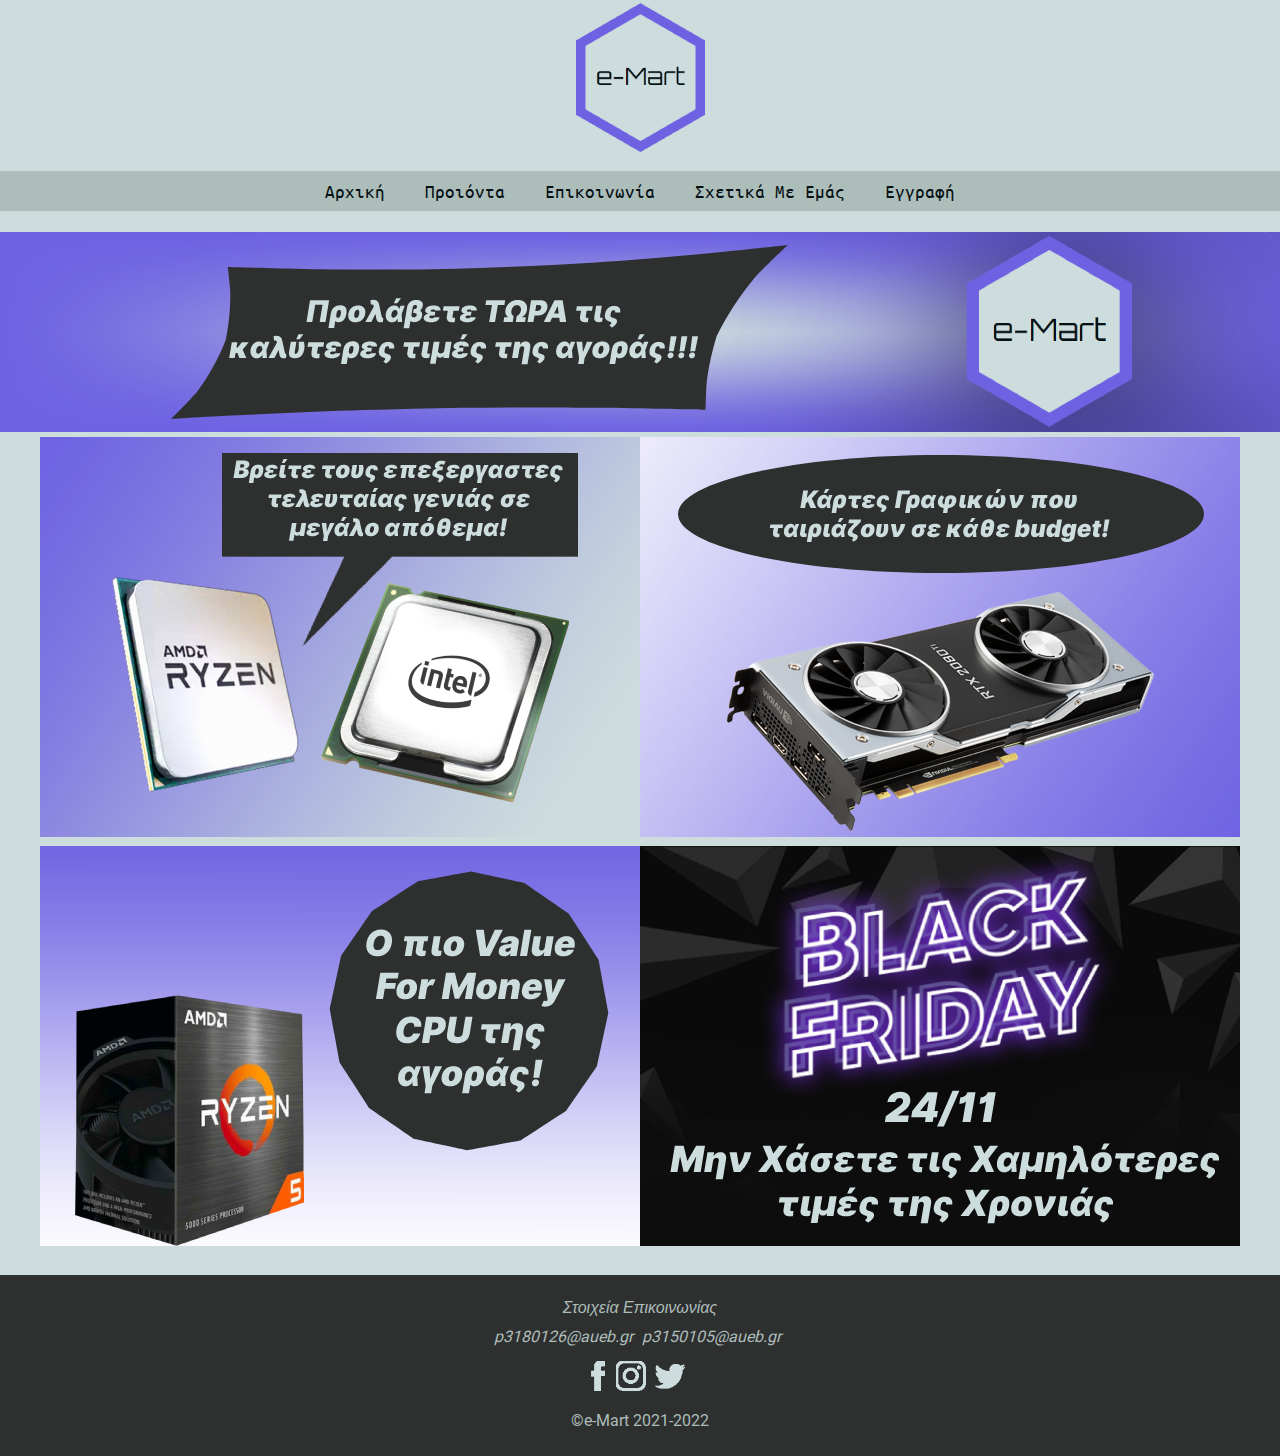
<file: pages/index.html>
<!DOCTYPE html>
<html lang="el">
	<head>
		<title> e-Mart </title>
		<meta charset = UTF-8>
		<meta name="viewport" content="width=device-width, initial-scale=1.0">
		<meta name="keywords" content="Computers, Laptops,Peripherals, Technology">			
		<meta name="description" content="Οι καλύτερες τιμές σε υπολογιστές, hardware, λάπτοπ, αναλώσιμα, περιφερειακά 
		και αλλα.Άμεση αποστολή σε όλη τη Ελλάδα.">		
		<link rel="icon" type="image/x-icon" href="../images/favicon.ico">
		<link rel="stylesheet" href="../css/style.css">
	</head>
	<body>
		<div class="grid">
			<header>
				<picture>
					<source media="(max-width: 600px)" srcset="../images/header_small.png">
					<source media="(min-width: 2200px)" srcset="../images/header_mid.png">
					<img src="../images/header.png" alt = "Header"> 
				</picture>
				<nav>
					<ul>
						<li><a href="index.html">Αρχική</a></li>
						<li><a href="product-categories.html">Προιόντα</a></li>
						<li><a href="contact-us.html">Επικοινωνία</a></li>
						<li><a href="about-us.html">Σχετικά Με Εμάς</a></li>
						<li><a href="signup.html">Εγγραφή</a></li>
					</ul>
				</nav>
			</header>
			<main>
				<div class="index-grid">
					<div class="center">
						<img src="../images/price_head.png" alt="Price Banner">
					</div>
					<div class="center">
						<a href="product-cpu.html"><img src="../images/cpus.png" alt="CPUs"></a>
						<a href="product-gpu.html"><img src="../images/gpus.png" alt="GPUs"></a>
					</div>
					<div class="center">
						<a href="prod-ryzen5600.html"><img src="../images/ad5600.jpg" alt="Ryzen 5600"></a>
						<a href="product-categories.html"><img src="../images/black.jpg" alt="Black Friday"></a>
					</div>
				</div>
			</main>
			<footer>
				<h4>Στοιχεία Επικοινωνίας</h4>
				<address>
					<ul>
						<li>p3180126@aueb.gr</li>
						<li>p3150105@aueb.gr</li>
					</ul>
				</address>
				<ul>
					<li id="fb"><a href="https://www.facebook.com/" target="_blank"></a></li>
					<li id="insta"><a href="https://www.instagram.com/?hl=en" target="_blank"></a></li>
					<li id="twit"><a href="https://twitter.com/?lang=en" target="_blank"></a></li>
				</ul>
				<p>©e-Mart 2021-2022</p>
			</footer>
		</div>
	</body>
</html>
</file>
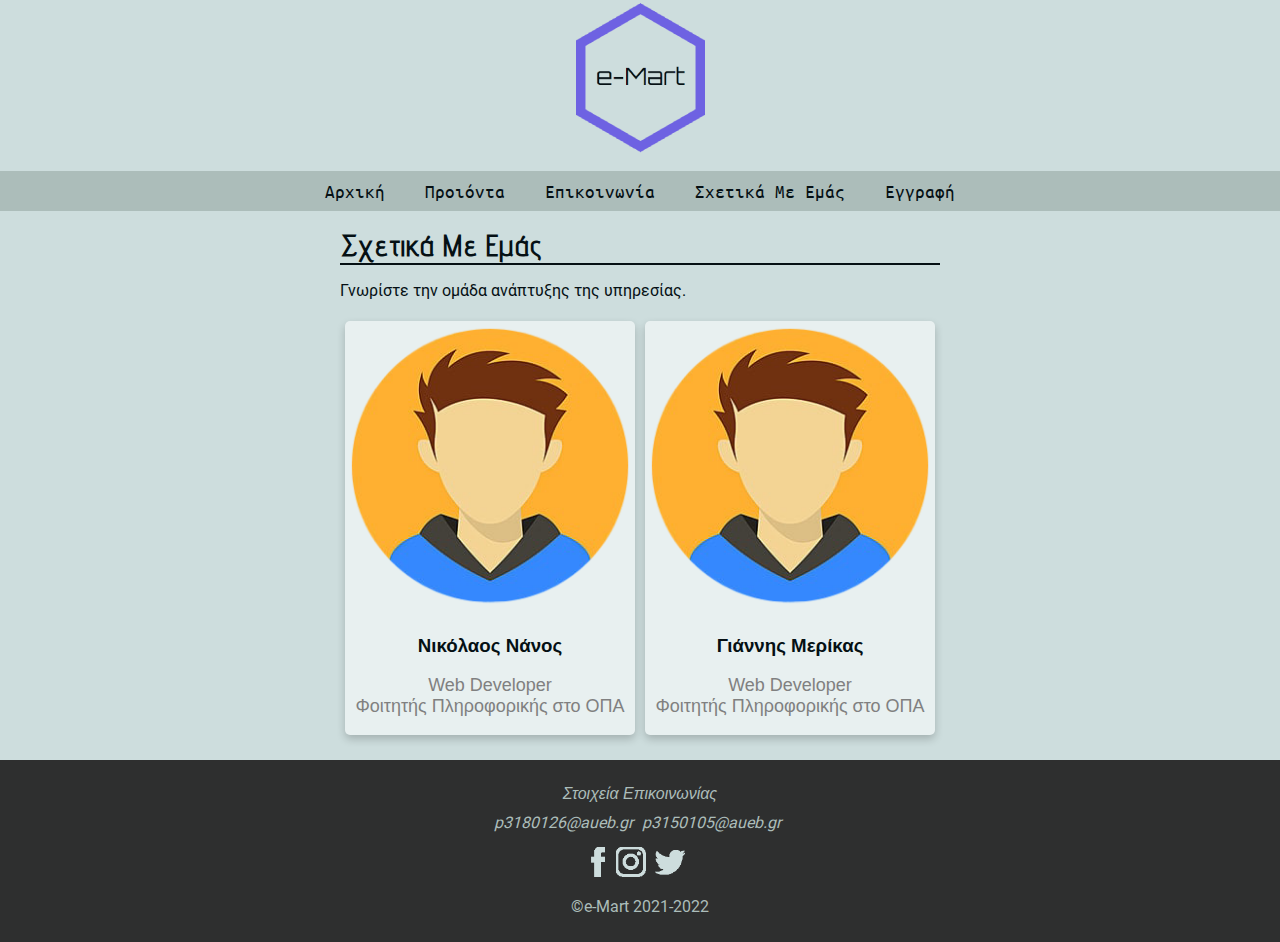
<file: pages/about-us.html>
<!DOCTYPE html>
<html lang="el">
	<head>
		<title> e-Mart | Σχετικά Με Εμάς </title>
		<meta charset = UTF-8>
		<meta name="viewport" content="width=device-width, initial-scale=1.0">
		<meta name="keywords" content="Computers, Laptops,Peripherals, Technology">			
		<meta name="description" content="Οι καλύτερες τιμές σε υπολογιστές, hardware, λάπτοπ, αναλώσιμα, περιφερειακά 
		και αλλα.Άμεση αποστολή σε όλη τη Ελλάδα.">		
		<link rel="icon" type="image/x-icon" href="../images/favicon.ico">
		<link rel="stylesheet" href="../css/style.css">
	</head>
	<body>
		<div class="grid">
			<header>
				<picture>
					<source media="(max-width: 600px)" srcset="../images/header_small.png">
					<source media="(min-width: 2200px)" srcset="../images/header_mid.png">
					<img src="../images/header.png" alt = "Header"> 
				</picture>				
				<nav>
					<ul>
						<li><a href="index.html">Αρχική</a></li>
						<li><a href="product-categories.html">Προιόντα</a></li>
						<li><a href="contact-us.html">Επικοινωνία</a></li>
						<li><a href="about-us.html">Σχετικά Με Εμάς</a></li>
						<li><a href="signup.html">Εγγραφή</a></li>
					</ul>
				</nav>
			</header>
			<main>
				<div class="pageCenter">
					<h1>Σχετικά Με Εμάς</h1>
					<p>Γνωρίστε την ομάδα ανάπτυξης της υπηρεσίας.</p>
					<div class="center" style="flex-wrap: nowrap;">
						<div class="member">
							<img src="../images/avatar.png" alt="Profile Pic">
							<h3>Νικόλαος Νάνος</h3>
							<p>Web Developer<br>Φοιτητής Πληροφορικής στο <abbr title="Οικονομικό Πανεπιστήμιο Αθηνών">ΟΠΑ</abbr></p>
						</div>
						<div class="member">
							<img src="../images/avatar.png" alt="Profile Pic">
							<h3>Γιάννης Μερίκας</h3>
							<p>Web Developer<br>Φοιτητής Πληροφορικής στο <abbr title="Οικονομικό Πανεπιστήμιο Αθηνών">ΟΠΑ</abbr></p>
						</div>
					</div>
				</div>
			</main>
			<footer>
				<h4>Στοιχεία Επικοινωνίας</h4>
				<address>
					<ul>
						<li>p3180126@aueb.gr</li>
						<li>p3150105@aueb.gr</li>
					</ul>
				</address>
				<ul>
					<li id="fb"><a href="https://www.facebook.com/" target="_blank"></a></li>
					<li id="insta"><a href="https://www.instagram.com/?hl=en" target="_blank"></a></li>
					<li id="twit"><a href="https://twitter.com/?lang=en" target="_blank"></a></li>
				</ul>
				<p>©e-Mart 2021-2022</p>
			</footer>
		</div>
	</body>
</html>
</file>
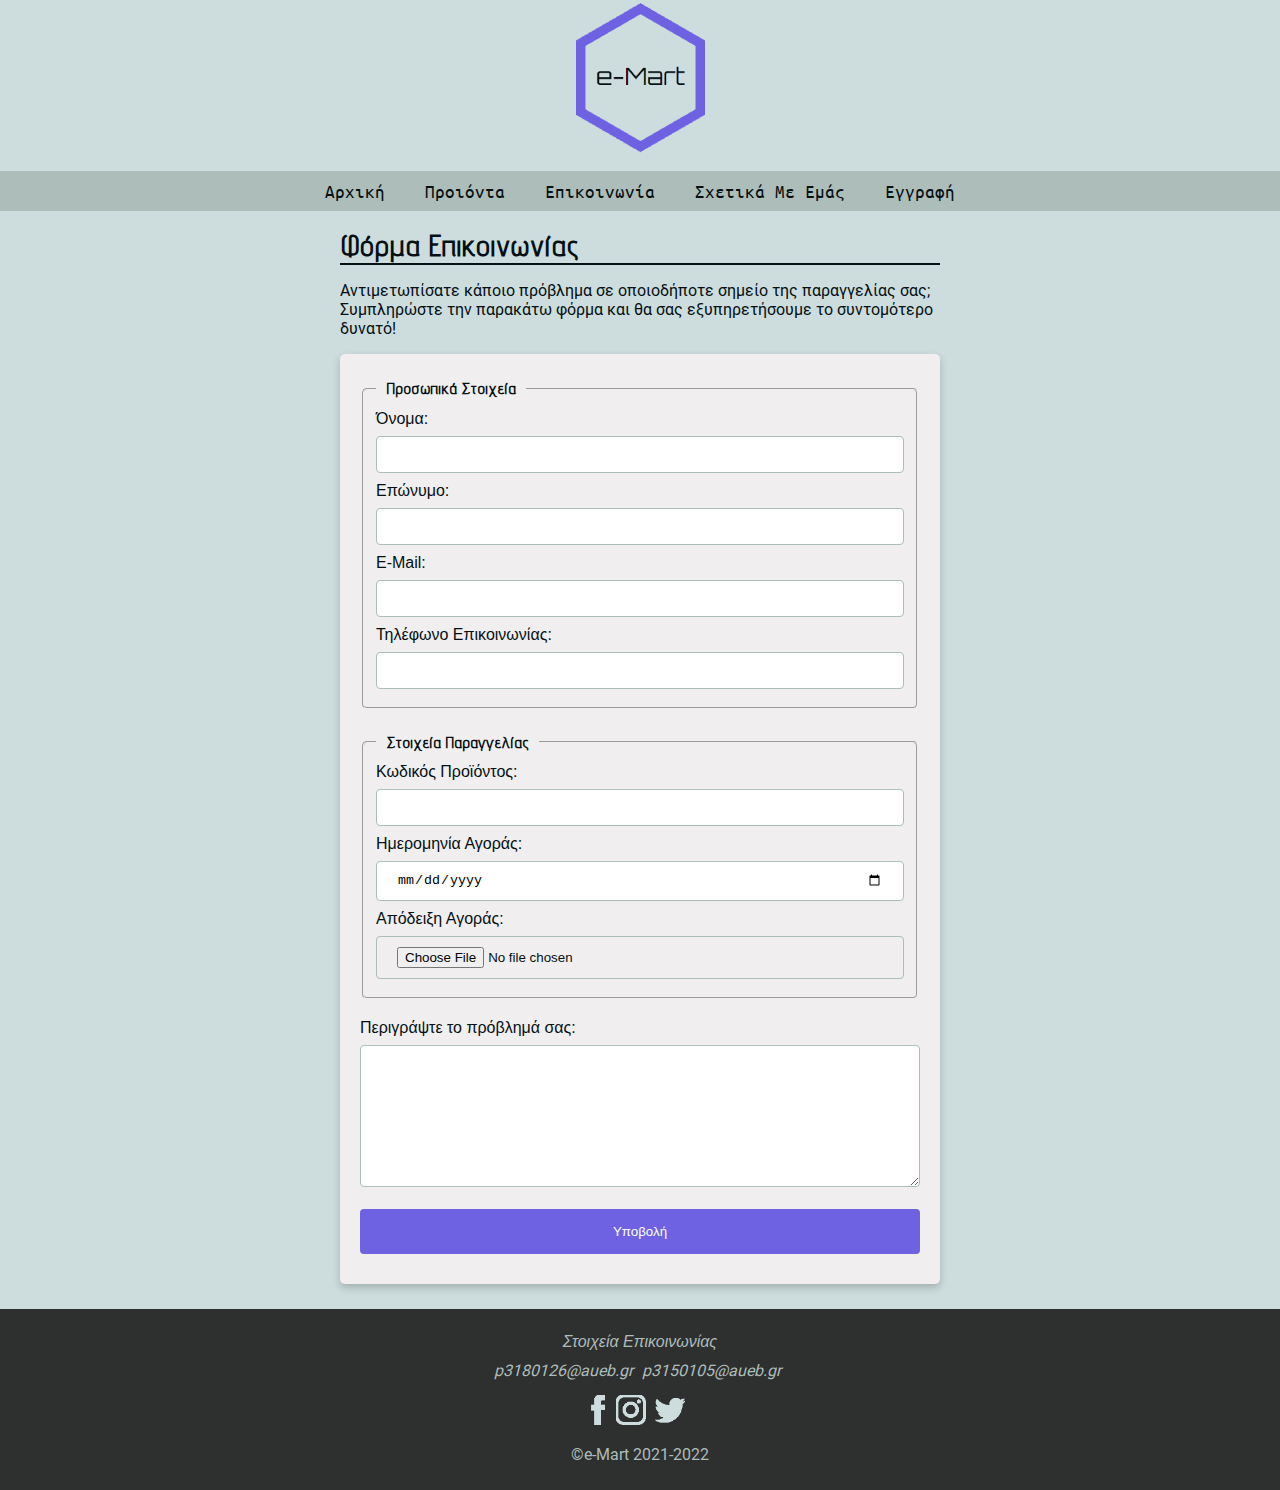
<file: pages/contact-us.html>
<!DOCTYPE html>
<html lang="el">
	<head>
		<title> e-Mart | Επικοινωνία </title>
		<meta charset = UTF-8>
		<meta name="viewport" content="width=device-width, initial-scale=1.0">
		<meta name="keywords" content="Computers, Laptops,Peripherals, Technology">			
		<meta name="description" content="Οι καλύτερες τιμές σε υπολογιστές, hardware, λάπτοπ, αναλώσιμα, περιφερειακά 
		και αλλα.Άμεση αποστολή σε όλη τη Ελλάδα.">		
		<link rel="icon" type="image/x-icon" href="../images/favicon.ico">
		<link rel="stylesheet" href="../css/style.css">
	</head>
	<body>
		<div class="grid">
			<header>
				<picture>
					<source media="(max-width: 600px)" srcset="../images/header_small.png">
					<source media="(min-width: 2200px)" srcset="../images/header_mid.png">
					<img src="../images/header.png" alt = "Header"> 
				</picture>				
				<nav>
					<ul>
						<li><a href="index.html">Αρχική</a></li>
						<li><a href="product-categories.html">Προιόντα</a></li>
						<li><a href="contact-us.html">Επικοινωνία</a></li>
						<li><a href="about-us.html">Σχετικά Με Εμάς</a></li>
						<li><a href="signup.html">Εγγραφή</a></li>
					</ul>
				</nav>
			</header>
			<main>
				<div class="pageCenter">
						<h1>Φόρμα Επικοινωνίας</h1>
						<p>Αντιμετωπίσατε κάποιο πρόβλημα σε οποιοδήποτε σημείο της παραγγελίας σας;<br>
							Συμπληρώστε την παρακάτω φόρμα και θα σας εξυπηρετήσουμε το συντομότερο δυνατό!</p>	
					<div class="form">
						<form>
							<fieldset>
								<legend>Προσωπικά Στοιχεία</legend>
								<label for="fname">Όνομα:</label><br>
								<input type="text" id="fname" name="fname" ><br>
								<label for="lname">Επώνυμο:</label><br>
								<input type="text" id="lname" name="lname"><br>
								<label for="email">E-Mail:</label><br>
								<input type="email" id="email" name="email"><br>
								<label for="phone">Τηλέφωνο Επικοινωνίας:</label><br>
								<input type="tel" name="phone" id="phone"><br>
							</fieldset> <br>
							<fieldset>
								<legend>Στοιχεία Παραγγελίας</legend>
								<label for="code">Κωδικός Προϊόντος:</label><br>
								<input type="text" name="code" id="code"><br>
								<label for="date">Ημερομηνία Αγοράς:</label><br>
								<input type="date" name="date" id="date"><br>
								<label for="receipt">Απόδειξη Αγοράς:</label><br>
								<input type="file" name="receipt" id="receipt" ><br>
							</fieldset> <br>
							<label for="comment">Περιγράψτε το πρόβλημά σας:</label><br>
							<textarea name="comment" id="comment" rows="8" cols="72"></textarea><br>
							<input type="submit" value="Υποβολή">
						</form>
					</div>
				</div>
			</main>
			<footer>
				<h4>Στοιχεία Επικοινωνίας</h4>
				<address>
					<ul>
						<li>p3180126@aueb.gr</li>
						<li>p3150105@aueb.gr</li>
					</ul>
				</address>
				<ul>
					<li id="fb"><a href="https://www.facebook.com/" target="_blank"></a></li>
					<li id="insta"><a href="https://www.instagram.com/?hl=en" target="_blank"></a></li>
					<li id="twit"><a href="https://twitter.com/?lang=en" target="_blank"></a></li>
				</ul>
				<p>©e-Mart 2021-2022</p>
			</footer>
		</div>
	</body>
</html>
</file>
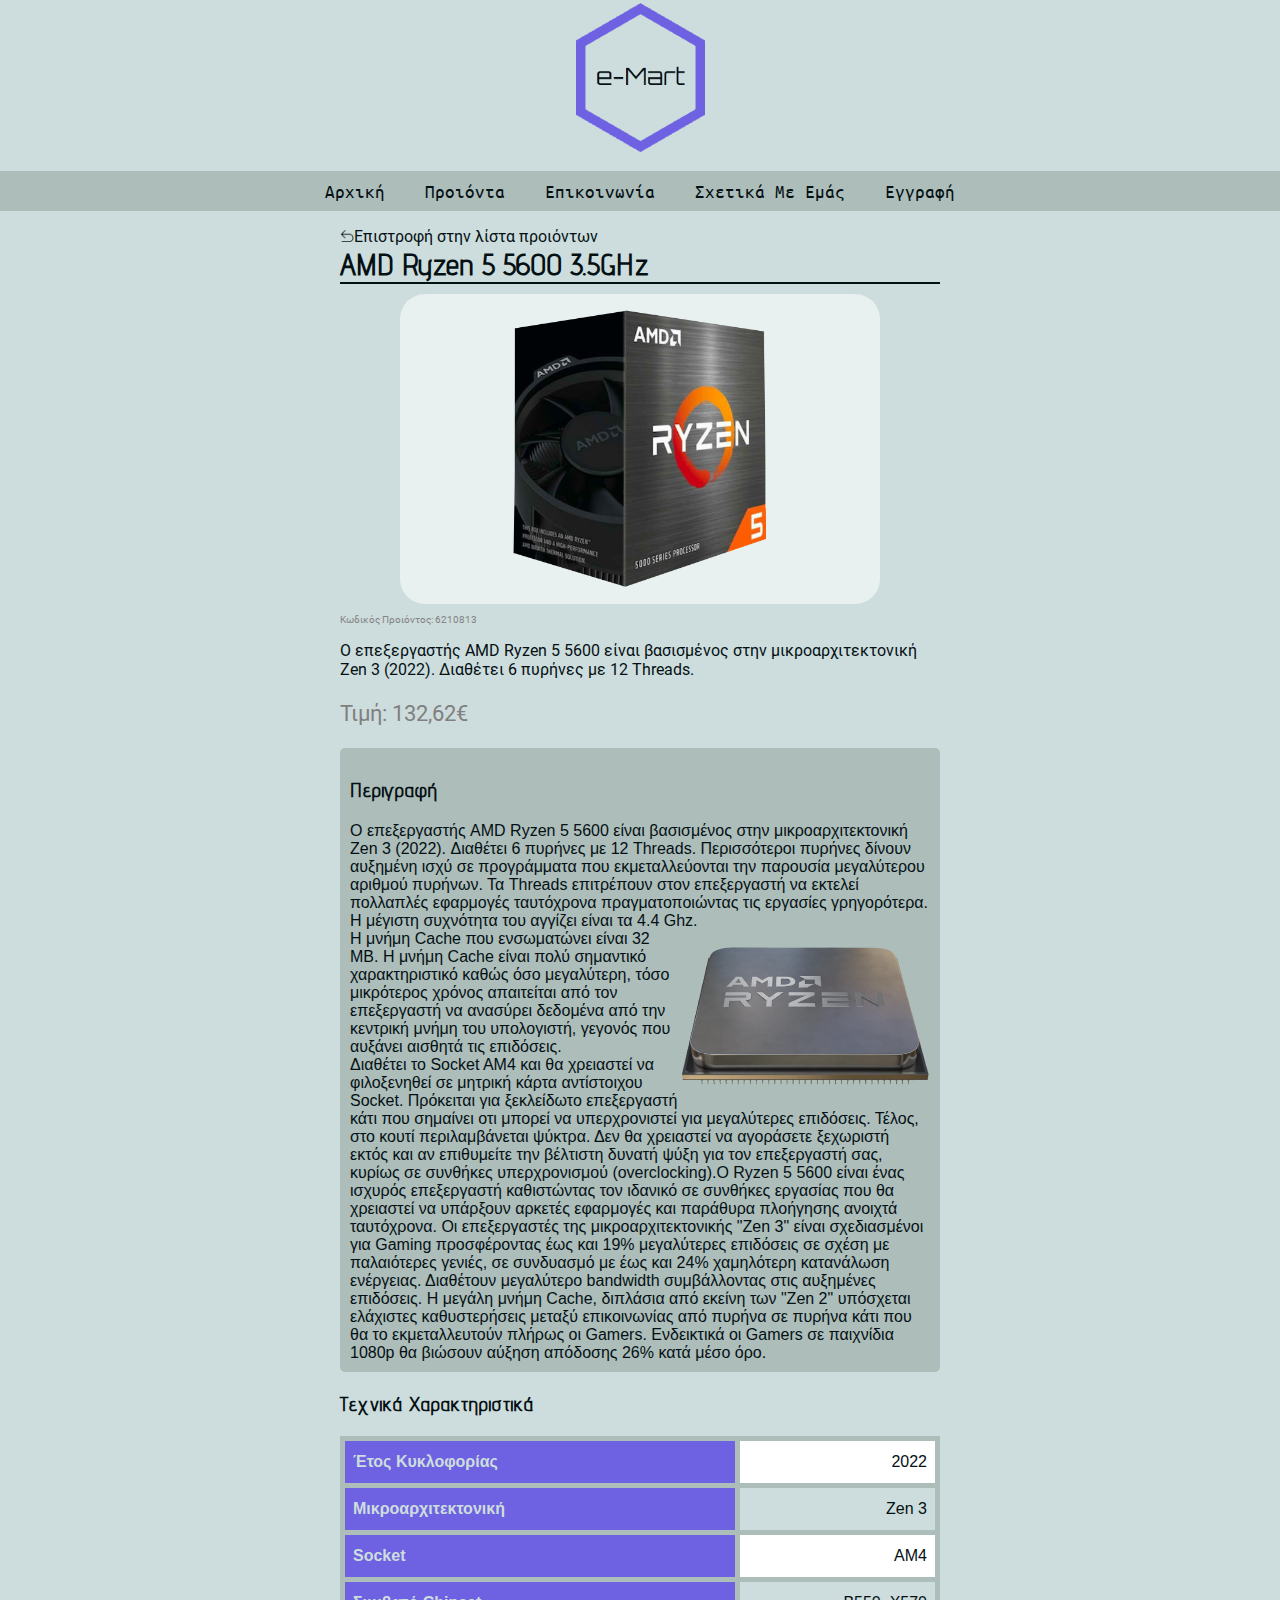
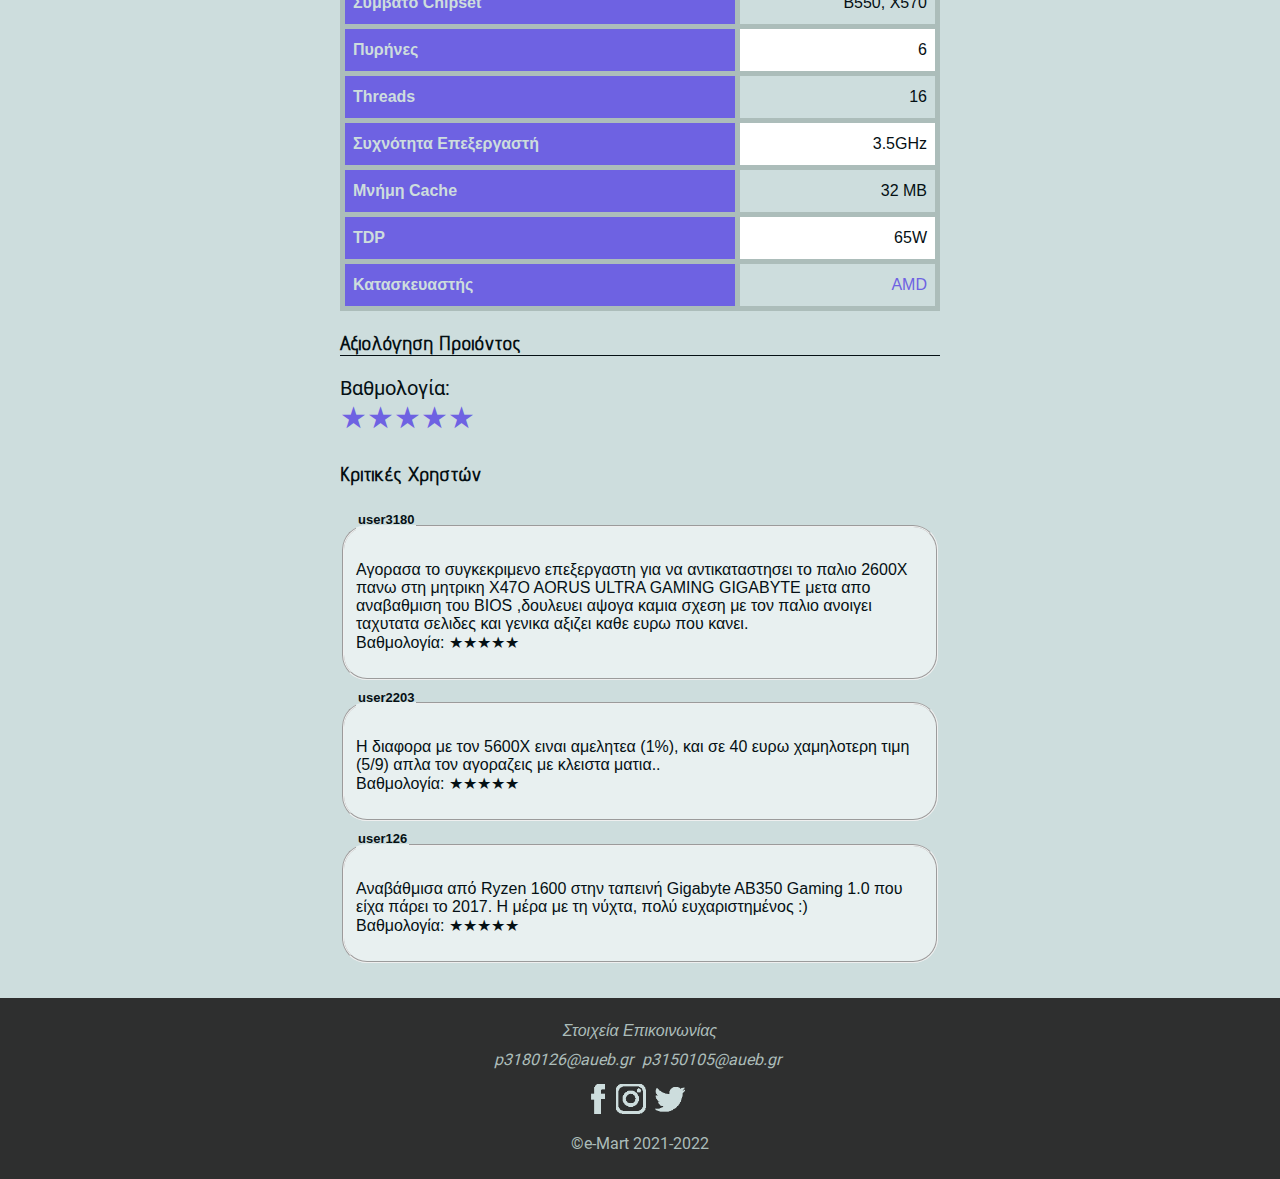
<file: pages/prod-ryzen5600.html>
<!DOCTYPE html>
<html lang="el">
	<head>
		<title> e-Mart | AMD Ryzen 5 5600 3.5GHz</title>
		<meta charset = UTF-8>
		<meta name="viewport" content="width=device-width, initial-scale=1.0">
		<meta name="keywords" content="Computers, Laptops,Peripherals, Technology">			
		<meta name="description" content="Οι καλύτερες τιμές σε υπολογιστές, hardware, λάπτοπ, αναλώσιμα, περιφερειακά 
		και αλλα.Άμεση αποστολή σε όλη τη Ελλάδα.">		
		<link rel="icon" type="image/x-icon" href="../images/favicon.ico">
        <link rel="stylesheet" href="../css/style.css">
	</head>
	<body>
        <div class="grid">
            <header>
                <picture>
					<source media="(max-width: 600px)" srcset="../images/header_small.png">
					<source media="(min-width: 2200px)" srcset="../images/header_mid.png">
					<img src="../images/header.png" alt = "Header"> 
				</picture>
                <nav>
                    <ul>
                        <li><a href="index.html">Αρχική</a></li>
                        <li><a href="product-categories.html">Προιόντα</a></li>
                        <li><a href="contact-us.html">Επικοινωνία</a></li>
                        <li><a href="about-us.html">Σχετικά Με Εμάς</a></li>
                        <li><a href="signup.html">Εγγραφή</a></li>
                    </ul>
                </nav>
            </header>
            <main>
                <div class="pageCenter details">
                    <a id="return" href="product-cpu.html">Επιστροφή στην λίστα προιόντων</a>
                        <h1>AMD Ryzen 5 5600 3.5GHz</h1>
                        <img src="../images/5600.png" alt="AMD Ryzen 5 5600">
                        <p>Κωδικός Προιόντος: 6210813</p>
                        <p> Ο επεξεργαστής AMD Ryzen 5 5600 είναι βασισμένος στην μικροαρχιτεκτονική Zen 3 (2022).
                            Διαθέτει 6 πυρήνες με 12 Threads.</p>
                        <p>Τιμή: 132,62€</p>
                        <article>
                            <h3>Περιγραφή</h3>
                            <p>Ο επεξεργαστής AMD Ryzen 5 5600 είναι βασισμένος στην μικροαρχιτεκτονική Zen 3 (2022). 
                            Διαθέτει 6 πυρήνες με 12 Threads. Περισσότεροι πυρήνες δίνουν αυξημένη ισχύ σε προγράμματα που εκμεταλλεύονται 
                            την παρουσία μεγαλύτερου αριθμού πυρήνων. Τα Threads επιτρέπουν στον επεξεργαστή να εκτελεί πολλαπλές εφαρμογές
                            ταυτόχρονα πραγματοποιώντας τις εργασίες γρηγορότερα. H μέγιστη συχνότητα του αγγίζει είναι τα 4.4 Ghz.</p>
                            <img src="../images/5600-side.png" alt="Ryzen 5600">
                            <p>Η μνήμη Cache που ενσωματώνει είναι 32 ΜΒ. Η μνήμη Cache είναι πολύ σημαντικό χαρακτηριστικό καθώς όσο 
                            μεγαλύτερη, τόσο μικρότερος χρόνος απαιτείται από τον επεξεργαστή να ανασύρει δεδομένα από την κεντρική μνήμη 
                            του υπολογιστή, γεγονός που αυξάνει αισθητά τις επιδόσεις.<br>Διαθέτει το Socket AM4 και θα χρειαστεί να 
                            φιλοξενηθεί σε μητρική κάρτα αντίστοιχου Socket. Πρόκειται για ξεκλείδωτο επεξεργαστή κάτι που σημαίνει οτι 
                            μπορεί να υπερχρονιστεί για μεγαλύτερες επιδόσεις. Τέλος, στο κουτί περιλαμβάνεται ψύκτρα. Δεν θα χρειαστεί 
                            να αγοράσετε ξεχωριστή εκτός και αν επιθυμείτε την βέλτιστη δυνατή ψύξη για τον επεξεργαστή σας, κυρίως σε 
                            συνθήκες υπερχρονισμού (overclocking).Ο Ryzen 5 5600 είναι ένας ισχυρός επεξεργαστή καθιστώντας τον ιδανικό 
                            σε συνθήκες εργασίας που θα χρειαστεί να υπάρξουν αρκετές εφαρμογές και παράθυρα πλοήγησης ανοιχτά ταυτόχρονα.
                            Οι επεξεργαστές της μικροαρχιτεκτονικής "Zen 3" είναι σχεδιασμένοι για Gaming προσφέροντας έως και 19% 
                            μεγαλύτερες επιδόσεις σε σχέση με παλαιότερες γενιές, σε συνδυασμό με έως και 24% χαμηλότερη κατανάλωση ενέργειας.
                            Διαθέτουν μεγαλύτερο bandwidth συμβάλλοντας στις αυξημένες επιδόσεις. Η μεγάλη μνήμη Cache, διπλάσια από εκείνη 
                            των "Zen 2" υπόσχεται ελάχιστες καθυστερήσεις μεταξύ επικοινωνίας από πυρήνα σε πυρήνα κάτι που θα το 
                            εκμεταλλευτούν πλήρως οι Gamers. Ενδεικτικά οι Gamers σε παιχνίδια 1080p θα βιώσουν αύξηση απόδοσης 26% κατά 
                            μέσο όρο.</p>
                        </article>
                    <div>
                        <h3>Tεχνικά Χαρακτηριστικά</h3>
                        <table>
                            <tr>
                                <th>Έτος Κυκλοφορίας</th>
                                <td>2022</td>
                            </tr>
                            <tr>
                                <th>Μικροαρχιτεκτονική</th>
                                <td>Zen 3</td>
                            </tr>
                            <tr>
                                <th>Socket</th>
                                <td>AM4</td>
                            </tr>
                            <tr>
                                <th>Συμβατό Chipset</th>
                                <td>B550, X570</td>
                            </tr>
                            <tr>
                                <th>Πυρήνες</th>
                                <td>6</td>
                            </tr>
                            <tr>
                                <th>Threads</th>
                                <td>16</td>
                            </tr>
                            <tr>
                                <th>Συχνότητα Επεξεργαστή</th>
                                <td>3.5GHz</td>
                            </tr>
                            <tr>
                                <th>Μνήμη Cache</th>
                                <td>32 MB</td>
                            </tr>
                            <tr>
                                <th><abbr title="Thermal Design Power">TDP</abbr></th>
                                <td>65W</td>
                            </tr>
                            <tr>
                                <th>Κατασκευαστής</th>
                                <td><a href="https://www.amd.com/" target="_blank"><abbr title="Advanced Micro Devices">AMD</abbr></a></td>
                            </tr>
                        </table>
                    </div>
                    <div class="review">
                        <h3>Αξιολόγηση Προιόντος</h3>
                        <p>Βαθμολογία:</p>
                        <p>★★★★★</p>
                        <h4>Κριτικές Χρηστών</h4>
                        <fieldset>
                            <legend>user3180</legend>
                            <p>Αγορασα το συγκεκριμενο επεξεργαστη για να αντικαταστησει το παλιο 2600X πανω στη μητρικη 
                                X47O AORUS ULTRA GAMING GIGABYTE μετα απο αναβαθμιση του BIOS ,δουλευει αψογα καμια σχεση με τον 
                                παλιο ανοιγει ταχυτατα σελιδες και γενικα αξιζει καθε ευρω που κανει.<br>Βαθμολογία: ★★★★★</p>
                        </fieldset>
                        <fieldset>
                            <legend>user2203</legend>
                            <p>Η διαφορα με τον 5600X ειναι αμελητεα (1%), και σε 40 ευρω χαμηλοτερη τιμη (5/9) απλα τον αγοραζεις με κλειστα ματια..
                            <br>Βαθμολογία: ★★★★★</p>
                        </fieldset>
                        <fieldset>
                            <legend>user126</legend>
                            <p>Αναβάθμισα από Ryzen 1600 στην ταπεινή Gigabyte AB350 Gaming 1.0 που είχα πάρει το 2017. Η μέρα με τη νύχτα, 
                                πολύ ευχαριστημένος :)<br>Βαθμολογία: ★★★★★ </p>
                        </fieldset>
                    </div>
                </div>
            </main>
            <footer>
                <h4>Στοιχεία Επικοινωνίας</h4>
                <address>
                    <ul>
                        <li>p3180126@aueb.gr</li>
                        <li>p3150105@aueb.gr</li>
                    </ul>
                </address>
                <ul>
                    <li id="fb"><a href="https://www.facebook.com/" target="_blank"></a></li>
                    <li id="insta"><a href="https://www.instagram.com/?hl=en" target="_blank"></a></li>
                    <li id="twit"><a href="https://twitter.com/?lang=en" target="_blank"></a></li>
                </ul>
                <p>©e-Mart 2021-2022</p>
            </footer>
        </div>
	</body>
</html>
</file>
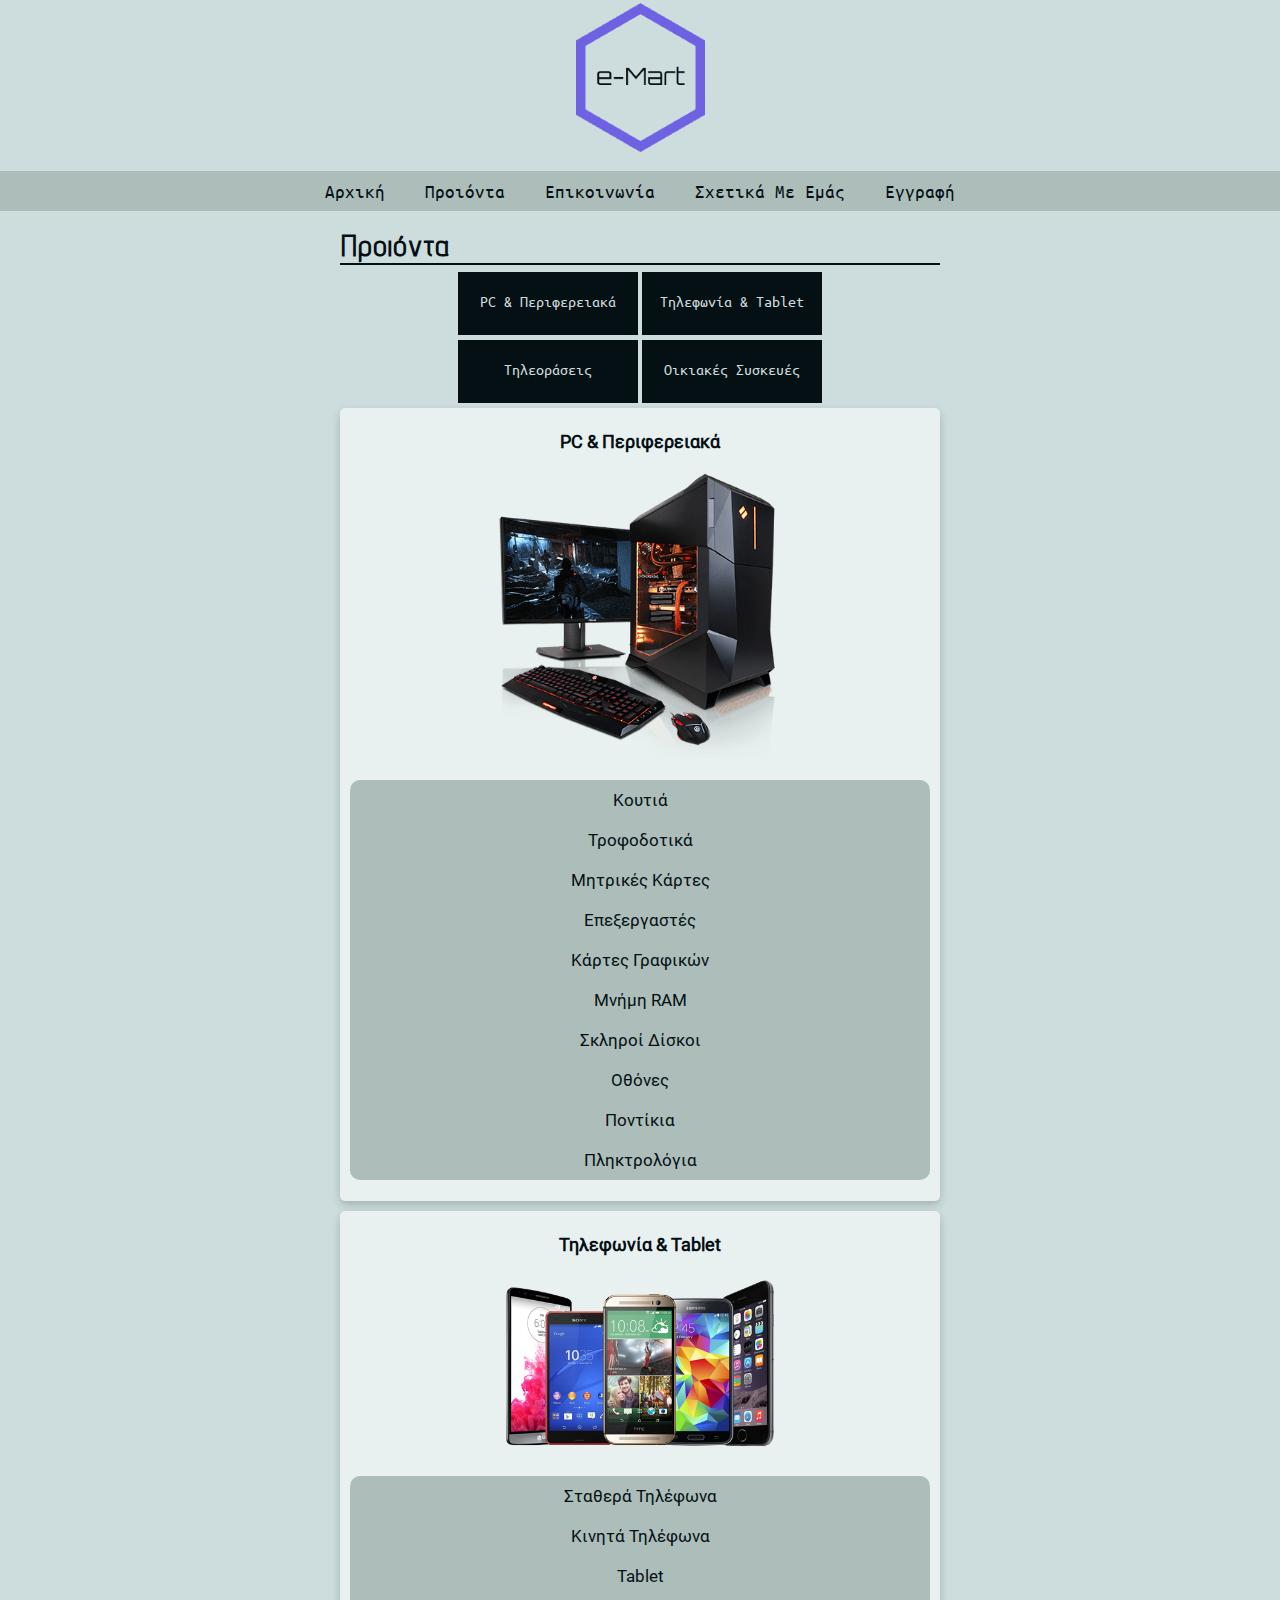
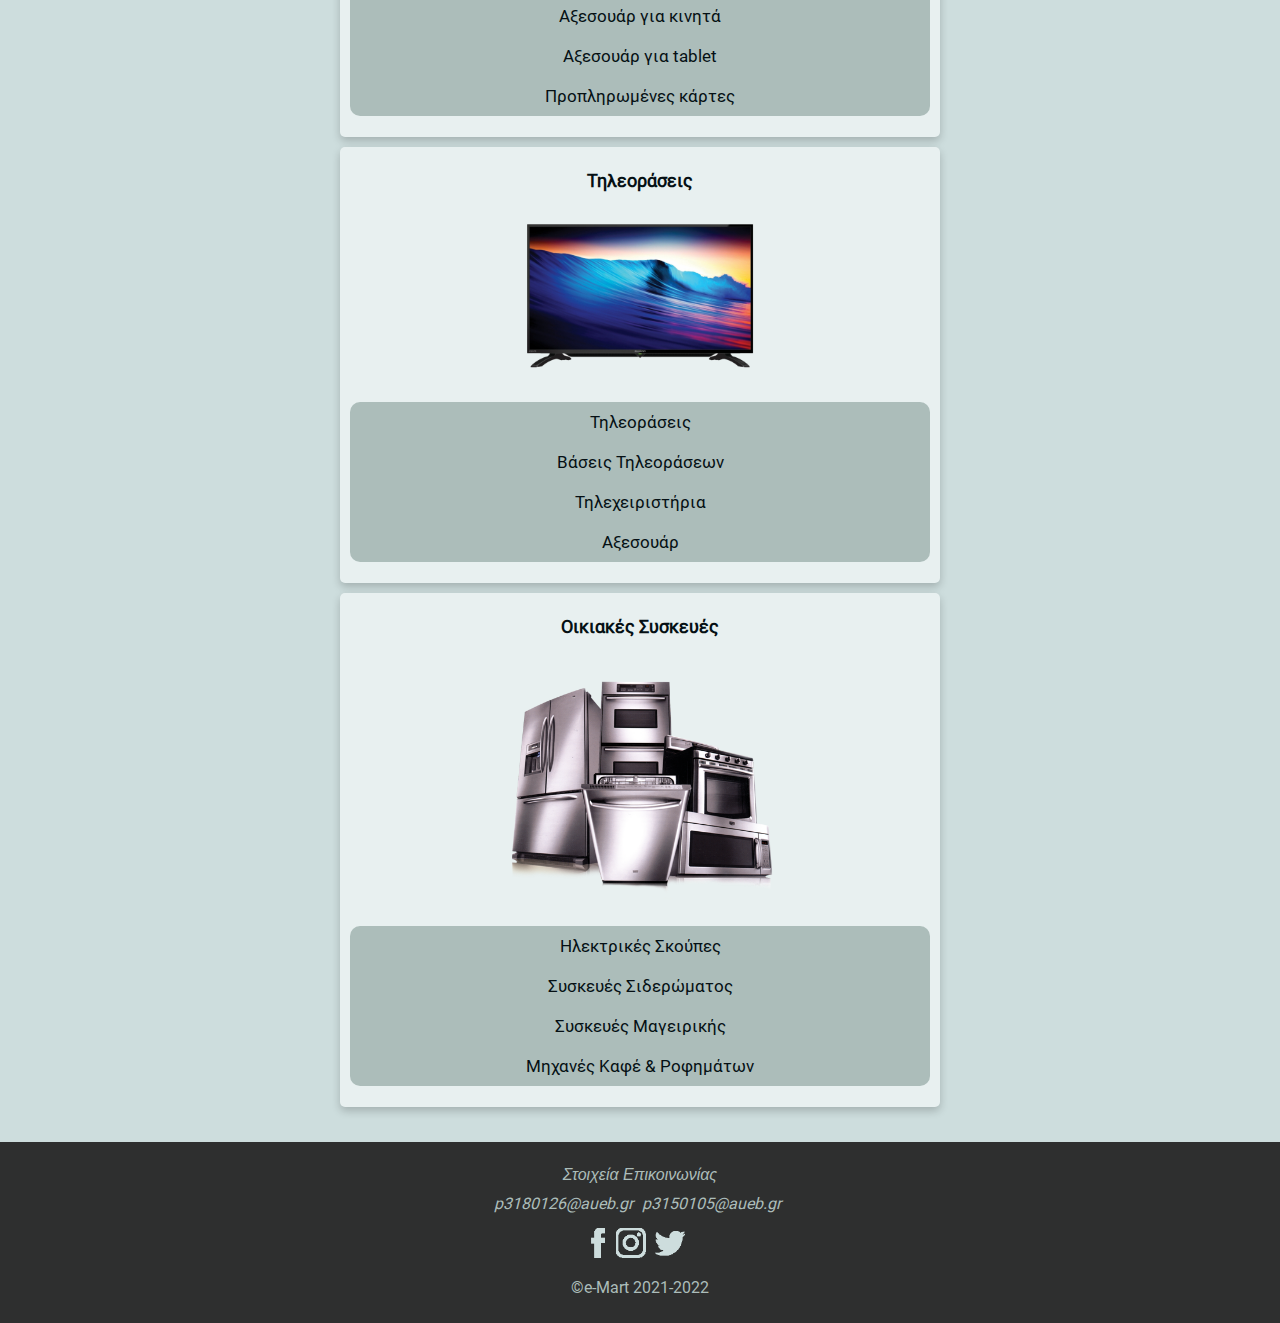
<file: pages/product-categories.html>
<!DOCTYPE html>
<html lang="el">
	<head>
		<title> e-Mart | Προιόντα </title>
		<meta charset = UTF-8>
		<meta name="viewport" content="width=device-width, initial-scale=1.0">
		<meta name="keywords" content="Computers, Laptops,Peripherals, Technology">			
		<meta name="description" content="Οι καλύτερες τιμές σε υπολογιστές, hardware, λάπτοπ, αναλώσιμα, περιφερειακά 
		και αλλα.Άμεση αποστολή σε όλη τη Ελλάδα.">		
		<link rel="icon" type="image/x-icon" href="../images/favicon.ico">
		<link rel="stylesheet" href="../css/style.css">
	</head>
	<body>
		<div class="grid">
			<header>
				<picture>
					<source media="(max-width: 600px)" srcset="../images/header_small.png">
					<source media="(min-width: 2200px)" srcset="../images/header_mid.png">
					<img src="../images/header.png" alt = "Header"> 
				</picture>				
				<nav>
					<ul>
						<li><a href="index.html">Αρχική</a></li>
						<li><a href="product-categories.html">Προιόντα</a></li>
						<li><a href="contact-us.html">Επικοινωνία</a></li>
						<li><a href="about-us.html">Σχετικά Με Εμάς</a></li>
						<li><a href="signup.html">Εγγραφή</a></li>
					</ul>
				</nav>
			</header>
			<main>
				<div class="pageCenter category-grid">
					<div>
						<h1>Προιόντα</h1>
						<nav id="nav-prod">
							<ul>
								<li><a href="#pc">PC & Περιφερειακά</a> </li>
								<li><a href="#phones">Τηλεφωνία & Tablet</a> </li>
							</ul>
							<ul>
								<li><a href="#tvs">Τηλεοράσεις</a> </li>
								<li><a href="#oikiakes">Οικιακές Συσκευές</a> </li>
							</ul>
						</nav>
					</div>
					<div class=category-flex>
						<section id="pc" class="category">
							<h3>PC & Περιφερειακά</h3>
							<img src="../images/pc_parts.png" alt="Τηλέφωνα και τάμπλετ">
							<ul>
								<li>Κουτιά</li>
								<li>Τροφοδοτικά</li>
								<li>Μητρικές Κάρτες</li>
								<li><a href="product-cpu.html">Επεξεργαστές</a></li>
								<li><a href="product-gpu.html">Κάρτες Γραφικών</a></li>
								<li>Μνήμη RAM</li>
								<li>Σκληροί Δίσκοι</li>
								<li>Οθόνες</li>
								<li>Ποντίκια</li>
								<li>Πληκτρολόγια</li>
							</ul>
						</section>
					
						<section id="phones" class="category">
							<h3>Τηλεφωνία & Tablet</h3>
							<img src="../images/phones.png" alt="PC και περιφερειακά">
							<ul>
								<li>Σταθερά Τηλέφωνα</li>
								<li>Κινητά Τηλέφωνα</li>
								<li>Tablet</li>
								<li>Αξεσουάρ για κινητά</li>
								<li>Αξεσουάρ για tablet</li>
								<li>Προπληρωμένες κάρτες</li>
							</ul>
					
						</section>
					
						<section id="tvs" class="category">
							<h3>Τηλεοράσεις</h3>
							<img src="../images/tvs.png" alt="Τηλεοράσεις">
							<ul>
								<li>Τηλεοράσεις</li>
								<li>Βάσεις Τηλεοράσεων</li>
								<li>Τηλεχειριστήρια</li>
								<li>Αξεσουάρ</li>
							</ul>
						</section>
					
						<section id="oikiakes" class="category">
							<h3>Οικιακές Συσκευές</h3>
							<img src="../images/oikiakes_siskeues.png" alt="Οικιακές Συσκευές">
							<ul>
								<li>Ηλεκτρικές Σκούπες</li>
								<li>Συσκευές Σιδερώματος</li>
								<li>Συσκευές Μαγειρικής</li>
								<li>Μηχανές Καφέ & Ροφημάτων</li>
							</ul>
						</section>
					</div>
				</div>
			</main>
			<footer>
				<h4>Στοιχεία Επικοινωνίας</h4>
				<address>
					<ul>
						<li>p3180126@aueb.gr</li>
						<li>p3150105@aueb.gr</li>
					</ul>
				</address>
				<ul>
					<li id="fb"><a href="https://www.facebook.com/" target="_blank"></a></li>
					<li id="insta"><a href="https://www.instagram.com/?hl=en" target="_blank"></a></li>
					<li id="twit"><a href="https://twitter.com/?lang=en" target="_blank"></a></li>
				</ul>
				<p>©e-Mart 2021-2022</p>
			</footer>
		</div>
	</body>
</html>
</file>
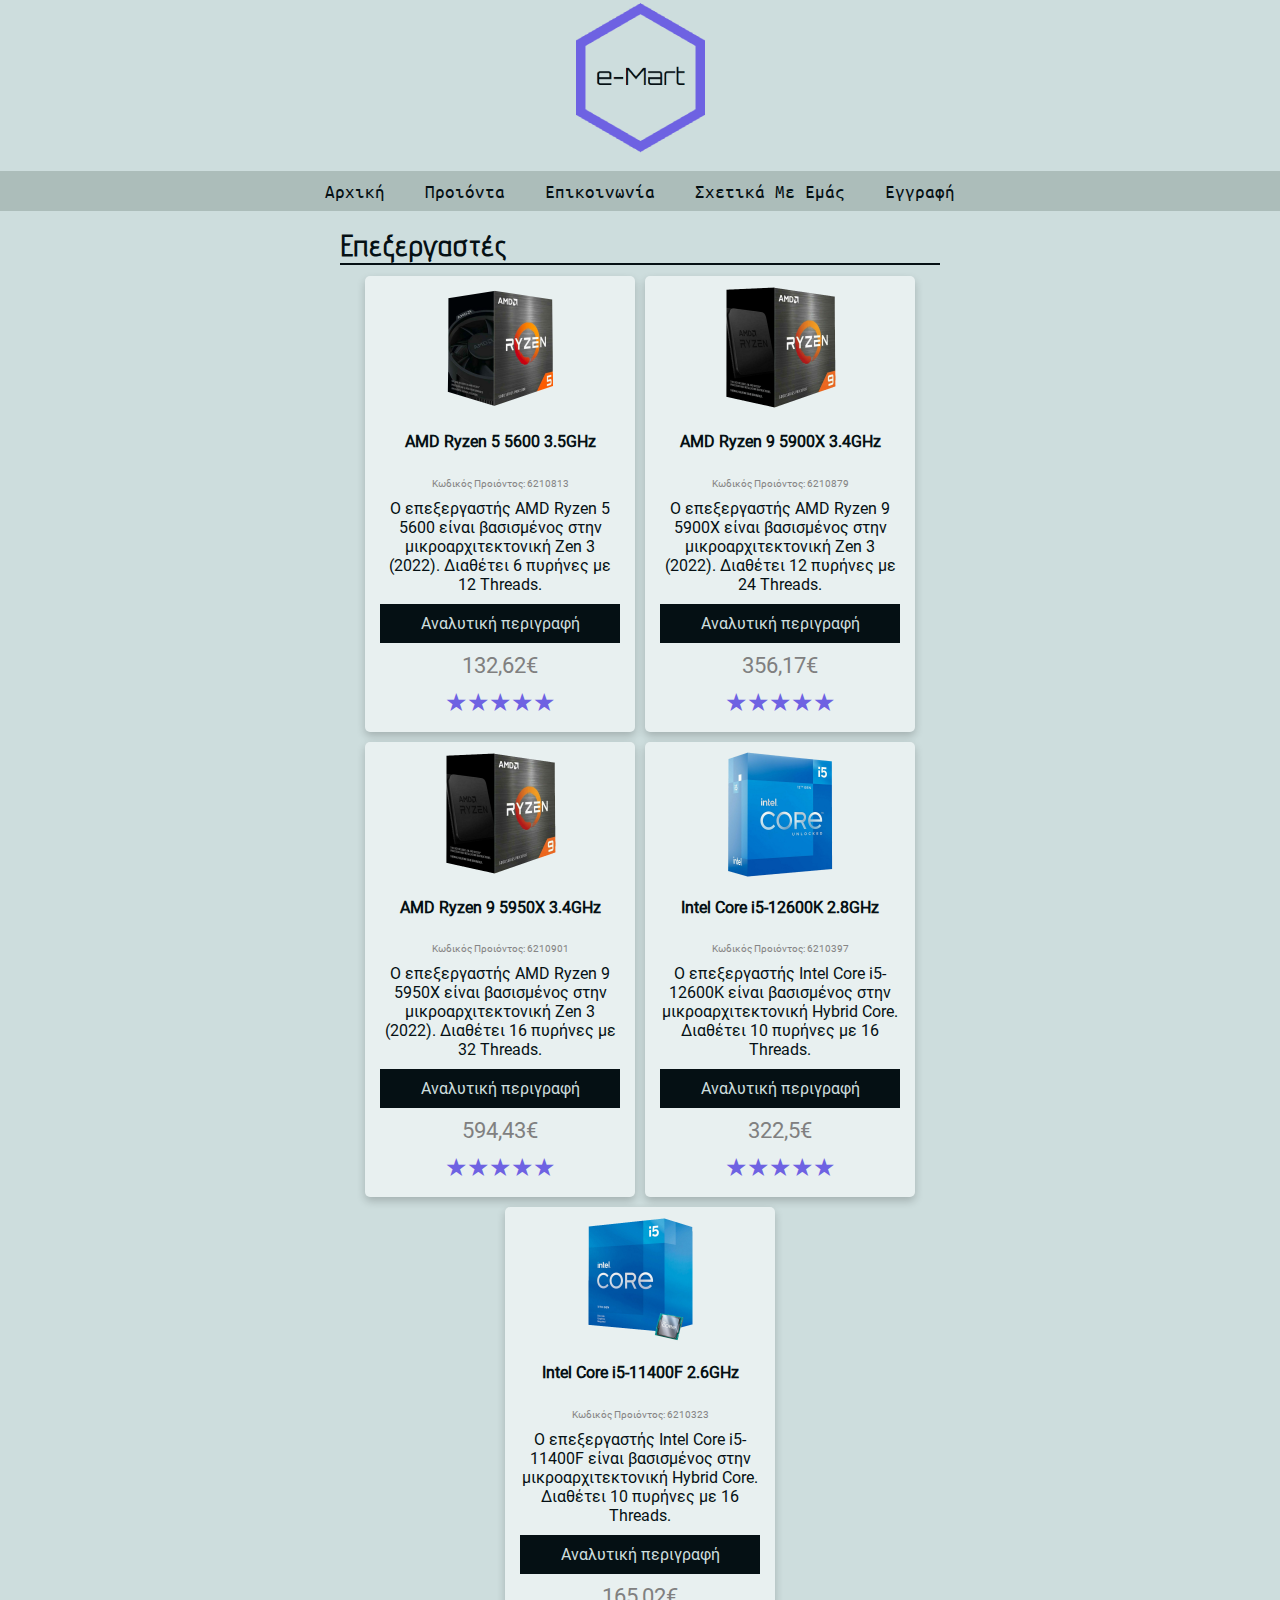
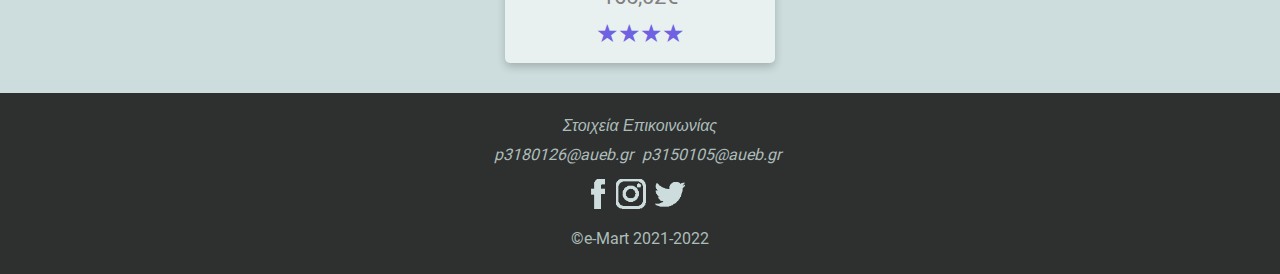
<file: pages/product-cpu.html>
<!DOCTYPE html>
<html lang="el">
	<head>
		<title> e-Mart | Επεξεργαστές </title>
		<meta charset = UTF-8>
		<meta name="viewport" content="width=device-width, initial-scale=1.0">
		<meta name="keywords" content="Computers, Laptops,Peripherals, Technology">			
		<meta name="description" content="Οι καλύτερες τιμές σε υπολογιστές, hardware, λάπτοπ, αναλώσιμα, περιφερειακά 
		και αλλα.Άμεση αποστολή σε όλη τη Ελλάδα.">		
		<link rel="icon" type="image/x-icon" href="../images/favicon.ico">
		<link rel="stylesheet" href="../css/style.css">
	</head>
	<body>
		<div class="grid">
			<header>
				<picture>
					<source media="(max-width: 600px)" srcset="../images/header_small.png">
					<source media="(min-width: 2200px)" srcset="../images/header_mid.png">
					<img src="../images/header.png" alt = "Header"> 
				</picture>				
				<nav>
					<ul>
						<li><a href="index.html">Αρχική</a></li>
						<li><a href="product-categories.html">Προιόντα</a></li>
						<li><a href="contact-us.html">Επικοινωνία</a></li>
						<li><a href="about-us.html">Σχετικά Με Εμάς</a></li>
						<li><a href="signup.html">Εγγραφή</a></li>
					</ul>
				</nav>
			</header>
			<main>
				<div class="pageCenter">
					<h1>Επεξεργαστές</h1>
					<div class="center">
						<div class="pCard">
							<img src="../images/5600.png" alt="AMD Ryzen 5 5600">
							<h4>AMD Ryzen 5 5600 3.5GHz</h4>
							<p>Κωδικός Προιόντος: 6210813</p>
							<p> Ο επεξεργαστής AMD Ryzen 5 5600 είναι βασισμένος στην μικροαρχιτεκτονική Zen 3 (2022).
								Διαθέτει 6 πυρήνες με 12 Threads.</p>
							<a href="prod-ryzen5600.html">Aναλυτική περιγραφή</a>	
							<p>132,62€</p>
							<p>★★★★★</p>
						</div>
						<div class="pCard">
							<img src="../images/5900.png" alt="AMD Ryzen 9 5900">
							<h4>AMD Ryzen 9 5900X 3.4GHz</h4>
							<p>Κωδικός Προιόντος: 6210879</p>
							<p> Ο επεξεργαστής AMD Ryzen 9 5900X είναι βασισμένος στην μικροαρχιτεκτονική Zen 3 (2022).
								Διαθέτει 12 πυρήνες με 24 Threads.</p>
							<a href="">Aναλυτική περιγραφή</a>	
							<p>356,17€</p>
							<p>★★★★★</p>
						</div>
						<div class="pCard">
							<img src="../images/5900.png" alt="AMD Ryzen 5 5950X">
							<h4>AMD Ryzen 9 5950X 3.4GHz</h4>
							<p>Κωδικός Προιόντος: 6210901</p>
							<p> Ο επεξεργαστής AMD Ryzen 9 5950X είναι βασισμένος στην μικροαρχιτεκτονική Zen 3 (2022).
								Διαθέτει 16 πυρήνες με 32 Threads.</p>
							<a href="">Aναλυτική περιγραφή</a>
							<p>594,43€</p>
							<p>★★★★★</p>
						</div>
						<div class="pCard">
							<img src="../images/12600.png" alt="Intel Core i5-12600K">
							<h4>Intel Core i5-12600K 2.8GHz</h4>
							<p>Κωδικός Προιόντος: 6210397</p>
							<p> Ο επεξεργαστής Intel Core i5-12600K είναι βασισμένος στην μικροαρχιτεκτονική Hybrid Core.
								Διαθέτει 10 πυρήνες με 16 Threads.</p>
							<a href="">Aναλυτική περιγραφή</a>	
							<p>322,5€</p>
							<p>★★★★★</p>
						</div>
						<div class="pCard">
							<img src="../images/11400.png" alt="Intel Core i5-11400F">
							<h4>Intel Core i5-11400F 2.6GHz</h4>
							<p>Κωδικός Προιόντος: 6210323</p>
							<p> Ο επεξεργαστής Intel Core i5-11400F είναι βασισμένος στην μικροαρχιτεκτονική Hybrid Core.
								Διαθέτει 10 πυρήνες με 16 Threads.</p>
							<a href="">Aναλυτική περιγραφή</a>
							<p>165,02€</p>
							<p>★★★★</p>
						</div>
					</div>
				</div>
			</main>
			<footer>
				<h4>Στοιχεία Επικοινωνίας</h4>
				<address>
					<ul>
						<li>p3180126@aueb.gr</li>
						<li>p3150105@aueb.gr</li>
					</ul>
				</address>
				<ul>
					<li id="fb"><a href="https://www.facebook.com/" target="_blank"></a></li>
					<li id="insta"><a href="https://www.instagram.com/?hl=en" target="_blank"></a></li>
					<li id="twit"><a href="https://twitter.com/?lang=en" target="_blank"></a></li>
				</ul>
				<p>©e-Mart 2021-2022</p>
			</footer>
		</div>
	</body>
</html>
</file>
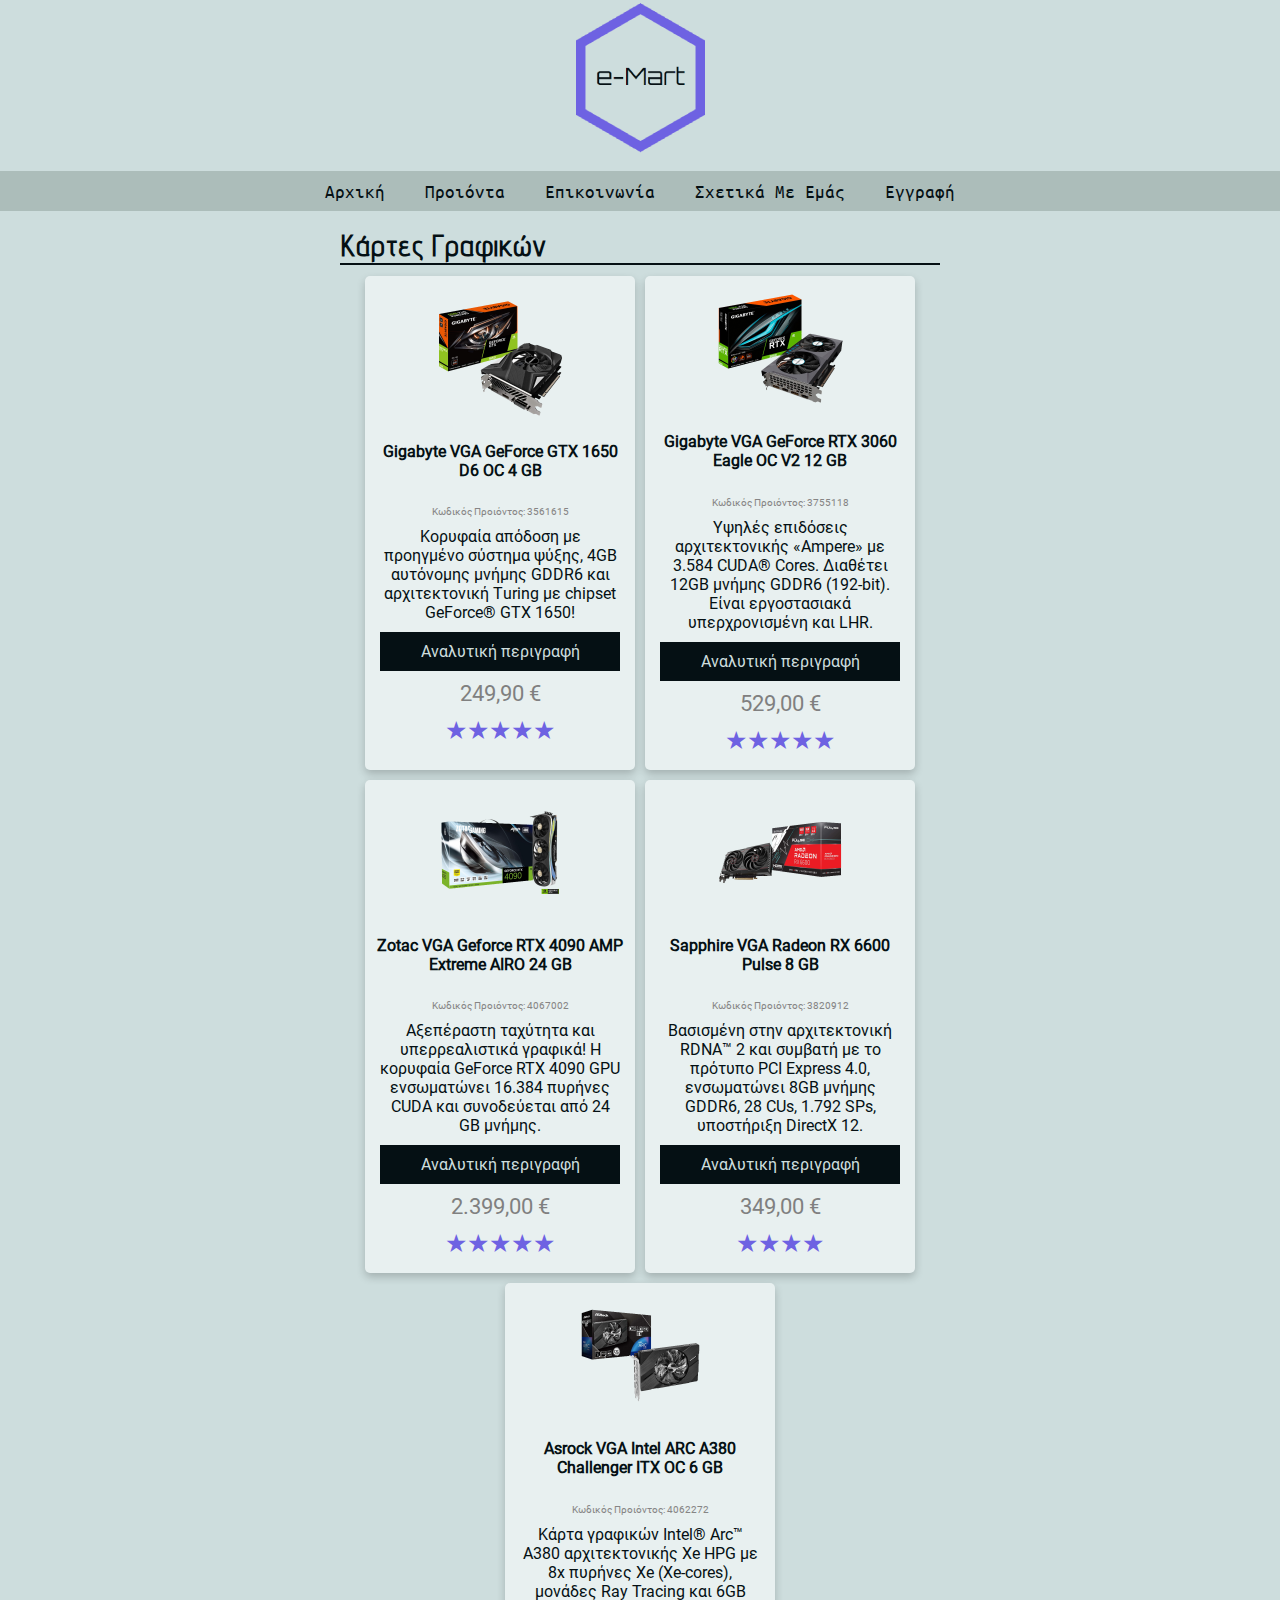
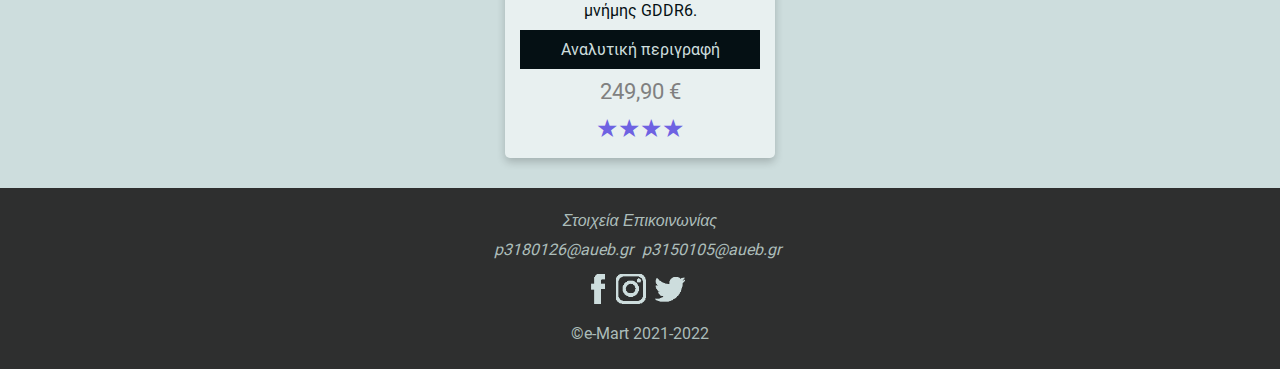
<file: pages/product-gpu.html>
<!DOCTYPE html>
<html lang="el">
	<head>
		<title> e-Mart | Κάρτες Γραφικών </title>
		<meta charset = UTF-8>
		<meta name="viewport" content="width=device-width, initial-scale=1.0">
		<meta name="keywords" content="Computers, Laptops,Peripherals, Technology">			
		<meta name="description" content="Uniquely focused on computers and related products, 
        e-Mart offers more computers and electronic devices than any other retailer. 
        e-Mart is deeply passionate about providing product expertise and exceptional customer service.">		
		<link rel="icon" type="image/x-icon" href="../images/favicon.ico">
		<link rel="stylesheet" href="../css/style.css">
	</head>
	<body>
		<div class="grid">
			<header>
				<picture>
					<source media="(max-width: 600px)" srcset="../images/header_small.png">
					<source media="(min-width: 2200px)" srcset="../images/header_mid.png">
					<img src="../images/header.png" alt = "Header"> 
				</picture>				
				<nav>
					<ul>
						<li><a href="index.html">Αρχική</a></li>
						<li><a href="product-categories.html">Προιόντα</a></li>
						<li><a href="contact-us.html">Επικοινωνία</a></li>
						<li><a href="about-us.html">Σχετικά Με Εμάς</a></li>
						<li><a href="signup.html">Εγγραφή</a></li>
					</ul>
				</nav>
			</header>
			<main>
				<div class="pageCenter">
					<h1>Κάρτες Γραφικών</h1>
					<div class="center">
						<div class="pCard">
							<img src="../images/1650.png" alt="GTX 1650">
							<h4>Gigabyte VGA GeForce GTX 1650 D6 OC 4 GB</h4>
							<p>Κωδικός Προιόντος: 3561615</p>
							<p>Κορυφαία απόδοση με προηγμένο σύστημα ψύξης, 4GB αυτόνομης μνήμης GDDR6 και αρχιτεκτονική Τuring 
								με chipset GeForce® GTX 1650!</p>
							<a href="">Aναλυτική περιγραφή</a>	
							<p> 249,90 €</p>
							<p>★★★★★</p>
						</div>
						<div class="pCard">
							<img src="../images/3060.png" alt="RTX 3060">
							<h4>Gigabyte VGA GeForce RTX 3060 Eagle OC V2 12 GB</h4>
							<p>Κωδικός Προιόντος: 3755118</p>
							<p>Υψηλές επιδόσεις αρχιτεκτονικής «Ampere» με 3.584 CUDA® Cores. 
								Διαθέτει 12GB μνήμης GDDR6 (192-bit). Είναι εργοστασιακά υπερχρονισμένη και <abbr title="Lite Hash Rate">LHR</abbr>.</p>
							<a href="">Aναλυτική περιγραφή</a>	
							<p> 529,00 €</p>
							<p>★★★★★</p>
						</div>
						<div class="pCard">
							<img src="../images/4090.png" alt="RTX 4090">
							<h4>Zotac VGA Geforce RTX 4090 AMP Extreme AIRO 24 GB</h4>
							<p>Κωδικός Προιόντος: 4067002</p>
							<p>Αξεπέραστη ταχύτητα και υπερρεαλιστικά γραφικά! Η κορυφαία GeForce RTX 4090 GPU ενσωματώνει 
								16.384 πυρήνες CUDA και συνοδεύεται από 24 GB μνήμης.</p>
							<a href="">Aναλυτική περιγραφή</a>
							<p> 2.399,00 €</p>
							<p>★★★★★</p>
						</div>
						<div class="pCard">
							<img src="../images/6600.png" alt="RX 6600">
							<h4>Sapphire VGA Radeon RX 6600 Pulse 8 GB</h4>
							<p>Κωδικός Προιόντος: 3820912</p>
							<p>Βασισμένη στην αρχιτεκτονική RDNA™ 2 και συμβατή με το πρότυπο PCI Express 4.0, 
								ενσωματώνει 8GB μνήμης GDDR6, 28 CUs, 1.792 SPs, υποστήριξη DirectX 12.</p>
							<a href="">Aναλυτική περιγραφή</a>	
							<p> 349,00 €</p>
							<p>★★★★</p>
						</div>
						<div class="pCard">
							<img src="../images/A380.png" alt="ARC A380">
							<h4>Asrock VGA Intel ARC A380 Challenger ITX OC 6 GB</h4>
							<p>Κωδικός Προιόντος: 4062272</p>
							<p>Κάρτα γραφικών Intel® Arc™ A380 αρχιτεκτονικής Xe HPG με 8x πυρήνες Xe (Xe-cores), 
								μονάδες Ray Tracing και 6GB μνήμης GDDR6.</p>
							<a href="">Aναλυτική περιγραφή</a>
							<p> 249,90 €</p>
							<p>★★★★</p>
						</div>
					</div>
				</div>
			</main>
			<footer>
				<h4>Στοιχεία Επικοινωνίας</h4>
				<address>
					<ul>
						<li>p3180126@aueb.gr</li>
						<li>p3150105@aueb.gr</li>
					</ul>
				</address>
				<ul>
					<li id="fb"><a href="https://www.facebook.com/" target="_blank"></a></li>
					<li id="insta"><a href="https://www.instagram.com/?hl=en" target="_blank"></a></li>
					<li id="twit"><a href="https://twitter.com/?lang=en" target="_blank"></a></li>
				</ul>
				<p>©e-Mart 2021-2022</p>
			</footer>
		</div>
	</body>
</html>
</file>
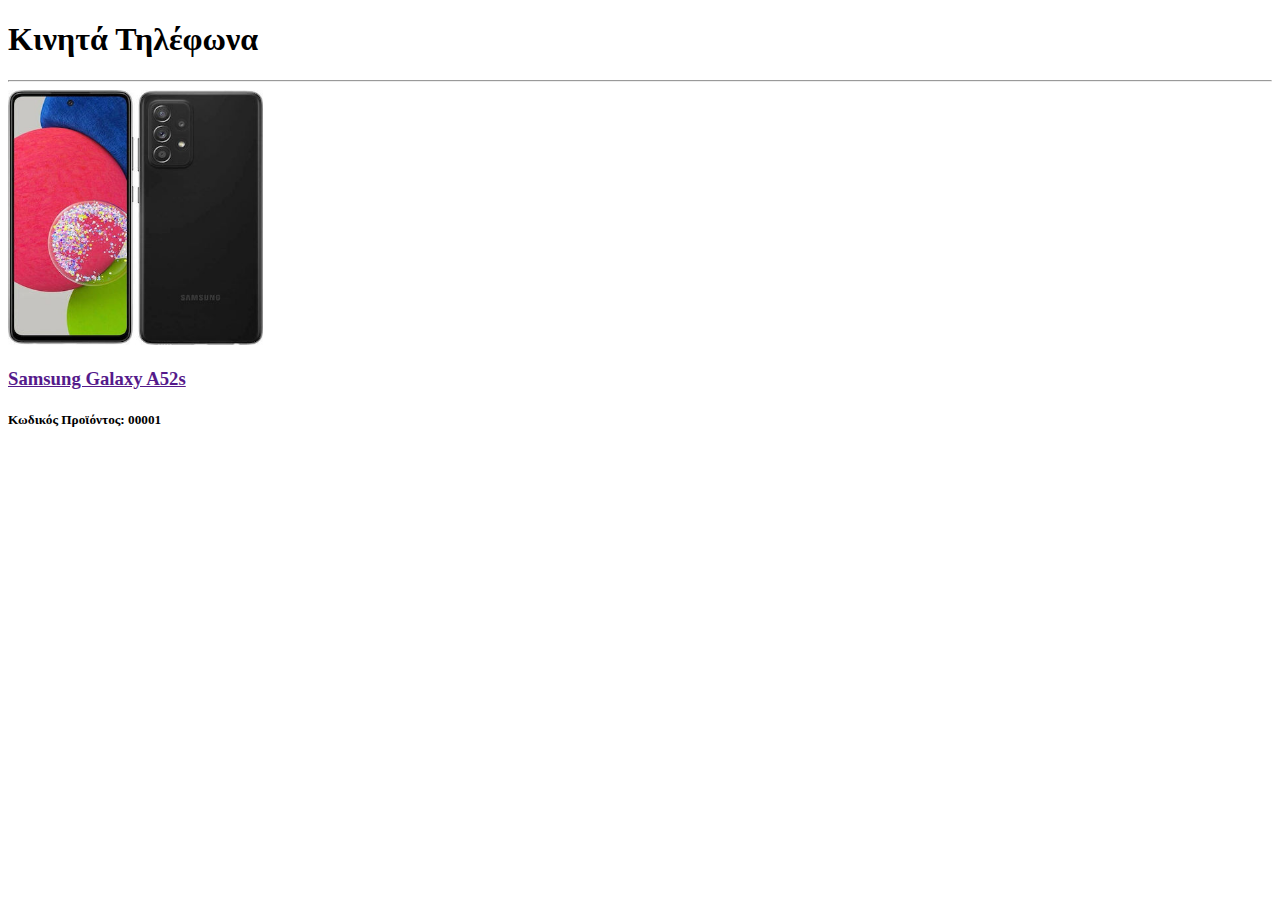
<file: pages/products-cellphones.html>
<!DOCTYPE html>
<html lang="el">
<head>
    <title>Κινητά Τηλέφωνα</title>
    <meta charset="UTF-8">
    <meta name="viewport" content="width=device-width, initial-scale=1.0">
    <meta name="title" content="Κινητά Τηλέφωνα">
    <meta name="description" content="Κατάλογος με όλα τα κινητά τηλέφωνα που πουλάει το κατάστημα.">
    <title>Κινητά Τηλέφωνα</title>
</head>
<body>
    <h1>Κινητά Τηλέφωνα</h1>

    <hr>

    <img src="../images/cellphones/xlarge_20210830101603_samsung_galaxy_a52s_128gb_awesome_black.jpeg" alt="Samsung Galaxy A52s" width="255" height="255">
    <h3><a href="">Samsung Galaxy A52s</a> </h3>
    <h5>Κωδικός Προϊόντος: 00001</h5>

</body>
</html>
</file>
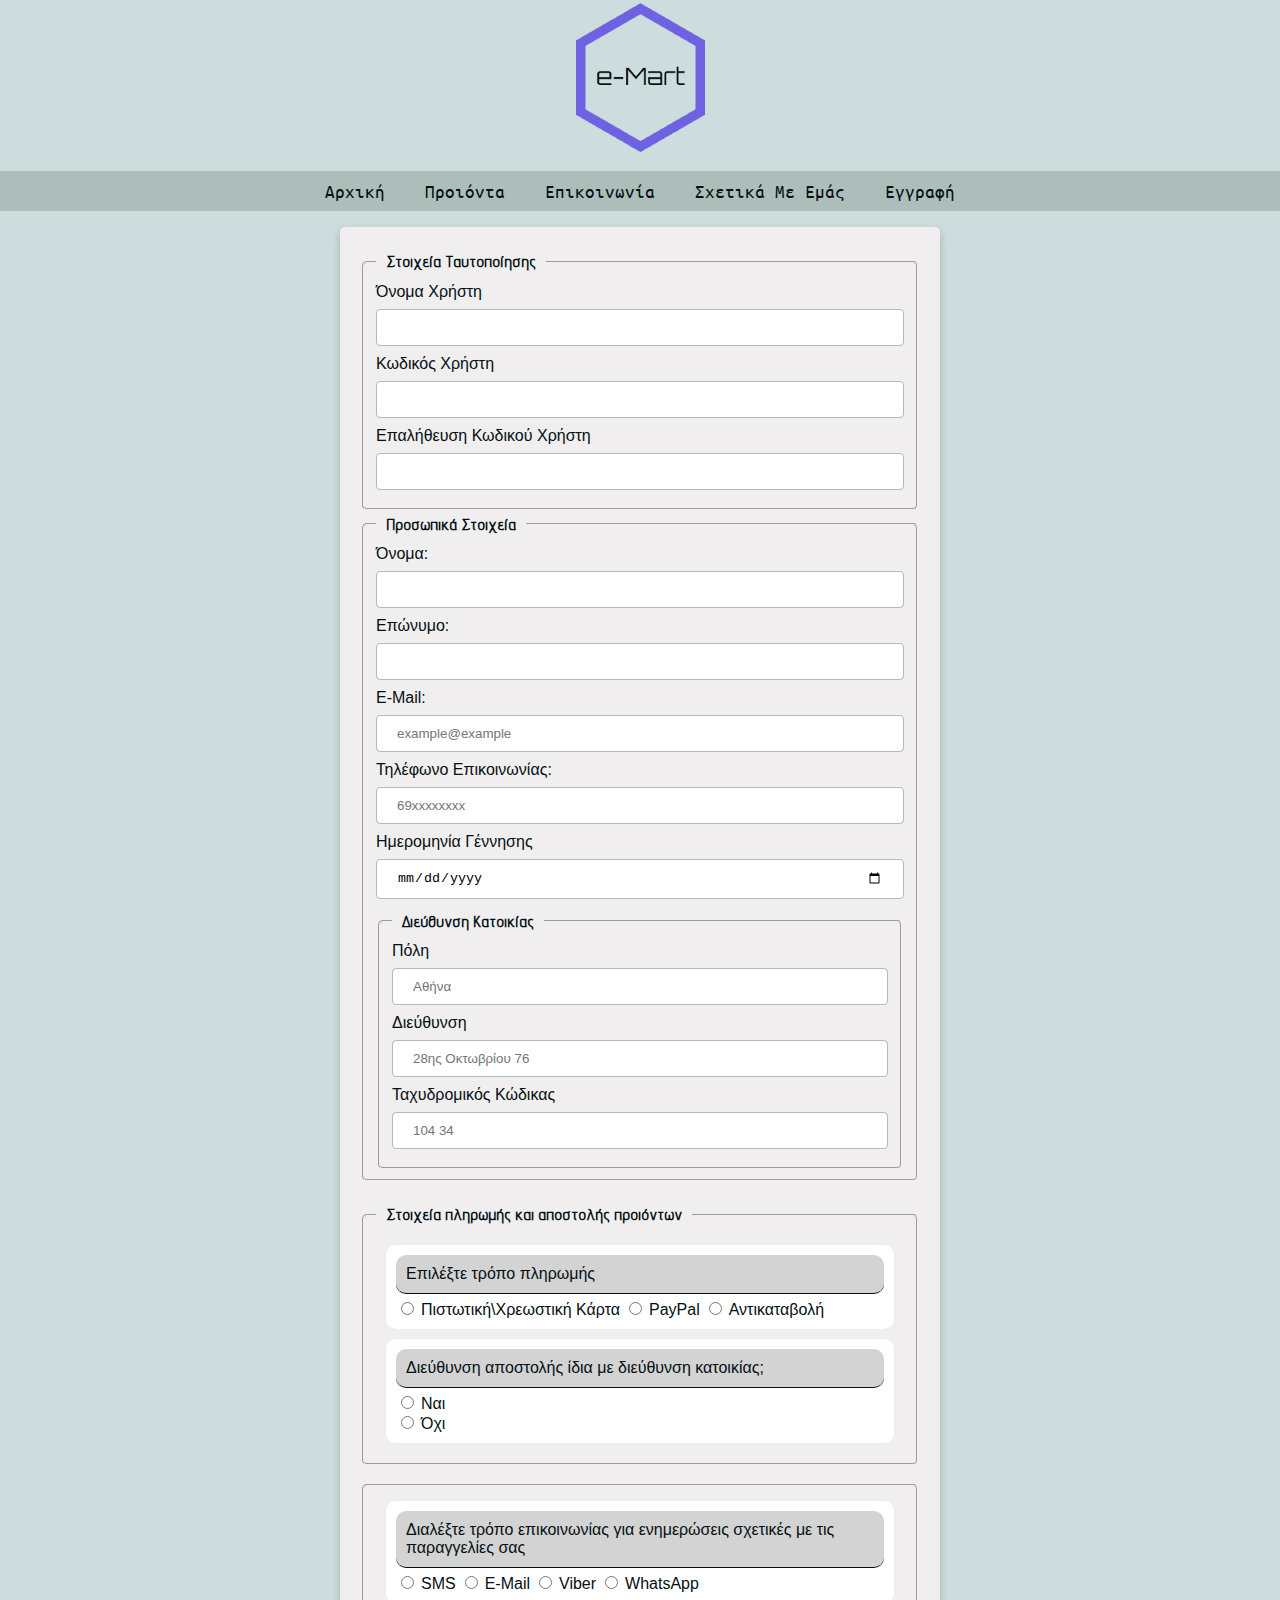
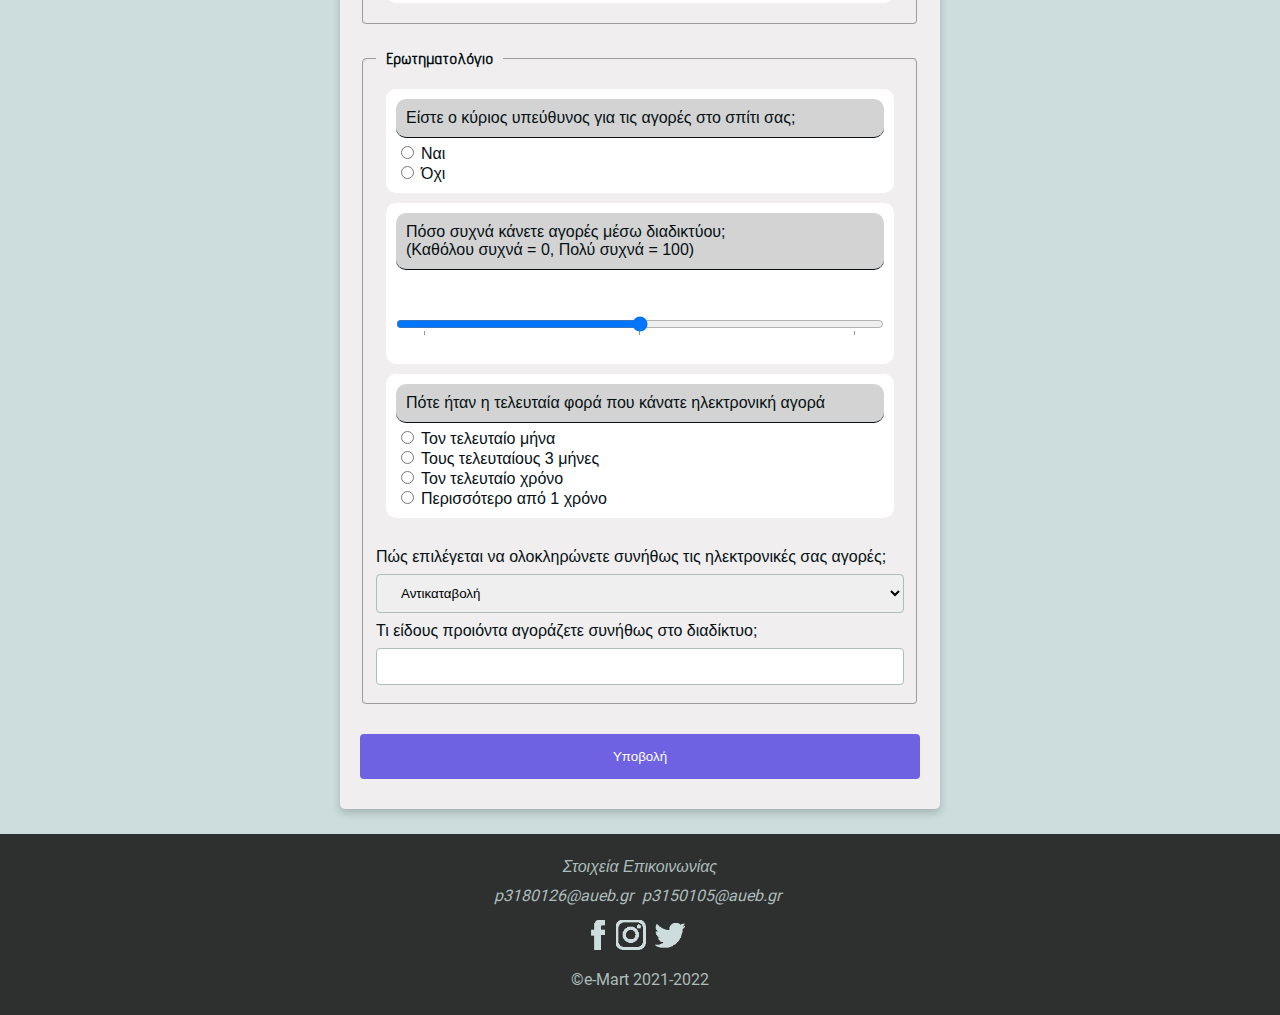
<file: pages/signup.html>
<!DOCTYPE html>
<html lang="el">
	<head>
		<title> e-Mart | Εγγραφή Χρήστη </title>
		<meta charset = UTF-8>
		<meta name="viewport" content="width=device-width, initial-scale=1.0">
		<meta name="keywords" content="Computers, Laptops,Peripherals, Technology">			
		<meta name="description" content="Οι καλύτερες τιμές σε υπολογιστές, hardware, λάπτοπ, αναλώσιμα, περιφερειακά 
		και αλλα.Άμεση αποστολή σε όλη τη Ελλάδα.">		
		<link rel="icon" type="image/x-icon" href="../images/favicon.ico">
		<link rel="stylesheet" href="../css/style.css">
		<script src="../scripts/signup.js" ></script>
	</head>
	<body>
		<div class="grid">
			<header>
				<picture>
					<source media="(max-width: 600px)" srcset="../images/header_small.png">
					<source media="(min-width: 2200px)" srcset="../images/header_mid.png">
					<img src="../images/header.png" alt = "Header"> 
				</picture>				
				<nav>
					<ul>
						<li><a href="index.html">Αρχική</a></li>
						<li><a href="product-categories.html">Προιόντα</a></li>
						<li><a href="contact-us.html">Επικοινωνία</a></li>
						<li><a href="about-us.html">Σχετικά Με Εμάς</a></li>
						<li><a href="signup.html">Εγγραφή</a></li>
					</ul>
				</nav>
			</header>
			<main>
				<div class="pageCenter">
					<div class="form">
						<form action="#" autocomplete="off">
							<fieldset>
								<legend>Στοιχεία Ταυτοποίησης</legend>
								<label for="user">Όνομα Χρήστη</label>
								<input type="text" id="user" name="user" required>
								<label for="pass">Κωδικός Χρήστη</label>
								<input type="password" name="pass" id="pass" required>
								<label for="vpass">Επαλήθευση Κωδικού Χρήστη</label>
								<input type="password" name="vpass" id="vpass" required>
							</fieldset>
							<fieldset>
								<legend>Προσωπικά Στοιχεία</legend>
								<label for="fname">Όνομα:</label>
								<input type="text" id="fname" name="fname" autocomplete="on">
								<label for="lname">Επώνυμο:</label>
								<input type="text" id="lname" name="lname"  autocomplete="on">
								<label for="email">E-Mail:</label>
								<input type="email" id="email" name="email" placeholder="example@example" required>
								<label for="phone">Τηλέφωνο Επικοινωνίας:</label>
								<input type="tel" name="phone" id="phone" placeholder="69xxxxxxxx" required>
                                <label for="bdate">Ημερομηνία Γέννησης</label>
                                <input type="date" name="bdate" id="bdate" required>
                                <fieldset>
                                    <legend>Διεύθυνση Κατοικίας</legend>
									<label for="city">Πόλη</label>
									<input type="text" id="city" name="city" placeholder="Αθήνα" required  autocomplete="on" list="cities">
									<datalist id="cities">
										<option>Αθήνα</option>
										<option>Θεσσαλονίκη</option>
										<option>Πάτρα</option>
										<option>Ηράκλειο</option>
										<option>Λάρισα</option>
										<option>Βόλος</option>
										<option>Ιωάννινα</option>
										<option>Τρίκαλα</option>
										<option>Χαλκίδα</option>
										<option>Σέρρες</option>
										<option>Αλεξανδρούπολη</option>
										<option>Ξάνθη</option>
										<option>Κατερίνη</option>
										<option>Αγρίνιο</option>
										<option>Καλαμάτα</option>
										<option>Καβάλα</option>
										<option>Χανιά</option>
										<option>Λαμία</option>
										<option>Κομοτηνή</option>
										<option>Ρόδος</option>
										<option>Δράμα</option>
										<option>Βέροια</option>
										<option>Κοζάνη</option>
										<option>Καρδίτσα</option>
										<option>Ρέθυμνο</option>
										<option>Πτολεμαΐδα</option>
										<option>Τρίπολη</option>
										<option>Κόρινθος</option>
										<option>Γέρακας</option>
										<option>Γιαννιτσά</option>
										<option>Μυτιλήνη</option>
										<option>Χίος</option>
										<option>Σαλαμίνα</option>
										<option>Ελευσίνα</option>
										<option>Κέρκυρα</option>
										<option>Πύργος</option>
										<option>Μέγαρα</option>
										<option>Κιλκίς</option>
										<option>Θήβα</option>
										<option>Άργος</option>
										<option>Άρτα</option>
										<option>Άρτεμη (Λούτσα)</option>
										<option>Λιβαδειά</option>
										<option>Ωραιόκαστρο</option>
										<option>Αίγιο</option>
										<option>Κως</option>
										<option>Κορωπί</option>
										<option>Πρέβεζα</option>
										<option>Σπάρτη</option>
										<option>Νάουσα</option>
										<option>Ορεστιάδα</option>
										<option>Περαία</option>
										<option>Έδεσσα</option>
										<option>Φλώρινα</option>
										<option>Αμαλιάδα</option>
										<option>Παλλήνη</option>
										<option>Θέρμη</option>
										<option>Βάρη</option>
										<option>Νέα Μάκρη</option>
										<option>Αλεξάνδρεια</option>
										<option>Παιανία</option>
										<option>Καλύβια Θορικού</option>
										<option>Ναύπλιο</option>
										<option>Ναύπακτος</option>
										<option>Καστοριά</option>
										<option>Γρεβενά</option>
										<option>Μεσολόγγι</option>
										<option>Γάζι</option>
										<option>Ιεράπετρα</option>
										<option>Κάλυμνος (Πόθια)</option>
										<option>Ραφήνα</option>
										<option>Λουτράκι</option>
										<option>Άγιος Νικόλαος</option>
										<option>Ερμούπολη</option>
										<option>Ιαλυσός</option>
										<option>Μάνδρα</option>
										<option>Τύρναβος</option>
										<option>Γλυκά Νερά</option>										
									</datalist>
									<label for="address">Διεύθυνση</label>
									<input type="text" id="address" name="address" placeholder="28ης Οκτωβρίου 76" required  autocomplete="on">
									<label for="zip">Ταχυδρομικός Κώδικας</label>
									<input type="text" id="zip" name="zip" placeholder="104 34" required  autocomplete="on">
                                </fieldset>
							</fieldset> <br>
							<fieldset>
								<legend>Στοιχεία πληρωμής και αποστολής προιόντων</legend>
								<div class="payment">
									<div class="radios">
										<p>Επιλέξτε τρόπο πληρωμής</p>
										<input type="radio" name="payment" id="card"  required>
										<label for="card">Πιστωτική\Χρεωστική Κάρτα</label>
										<input type="radio" name="payment" id="Paypal">
										<label for="Paypal">PayPal</label>
										<input type="radio" name="payment" id="cash">
										<label for="cash">Αντικαταβολή</label>
										<div class="card">
											<label for="card_num">Αριθμός Κάρτας</label>
											<input type="text" name="pay" id="card_num">
											<label for="card_date">Ημ/νια λήξης</label>
											<input type="month" name="pay" id="card_date">
											<label for="card_cvv">Κωδικός Ασφαλείας</label>
											<input type="text" name="pay" id="card_cvv" maxlength="3">
										</div>
										<div class="paypal">
											<label for="payid">PayPal ID</label>
											<input type="text" name="pay" id="payid">
										</div>
									</div>
									<div class="radios">
										<p>Διεύθυνση αποστολής ίδια με διεύθυνση κατοικίας;</p>
										<input type="radio" name="main" id="ayes" required>
										<label for="ayes">Ναι</label> <br>
										<input type="radio" name="main" id="ano">
										<label for="ano">Όχι</label> <br>
										<fieldset class="new_address">
											<legend>Διεύθυνση αποστολής</legend>
											<label for="scity">Πόλη</label>
											<input type="text" id="scity" name="scity" placeholder="Αθήνα" required autocomplete="on" list="cities">
											<label for="saddress">Διεύθυνση</label>
											<input type="text" id="saddress" name="saddress" placeholder="28ης Οκτωβρίου 76" required>
											<label for="szip">Ταχυδρομικός Κώδικας</label>
											<input type="text" id="szip" name="szip" placeholder="104 34" required>
										</fieldset>
									</div>
								</div>
							</fieldset> <br>
							<fieldset>
								<div class="radios">
									<p>Διαλέξτε τρόπο επικοινωνίας για ενημερώσεις σχετικές με τις παραγγελίες σας</p>
									<input type="radio" name="comm" id="sms"  required>
									<label for="sms">SMS</label>
									<input type="radio" name="comm" id="mail">
									<label for="mail">E-Mail</label>
									<input type="radio" name="comm" id="viber">
									<label for="viber">Viber</label>
									<input type="radio" name="comm" id="whatsapp">
									<label for="whatsapp">WhatsApp</label>
								</div>
							</fieldset> <br>
							<fieldset class="survey">
								<legend>Ερωτηματολόγιο</legend>
								<div class="radios">
									<p>Είστε ο κύριος υπεύθυνος για τις αγορές στο σπίτι σας;</p>
									<input type="radio" name="main" id="y" required>
									<label for="y">Ναι</label> <br>
									<input type="radio" name="main" id="n">
									<label for="n">Όχι</label> <br>
								</div>
								<div class="radios">
									<p>Πόσο συχνά κάνετε αγορές μέσω διαδικτύου; <br> (Καθόλου συχνά = 0, Πολύ συχνά = 100)</p> <br>
									<input type="range" name="web" id="web" min="0" max="100" list="label">
								</div>
								<datalist id="label">
									<option value="0"></option>
									<option value="50"></option>
									<option value="100"></option>
								</datalist>
								<div class="radios">
									<p>Πότε ήταν η τελευταία φορά που κάνατε ηλεκτρονική αγορά</p>
									<input type="radio" name="time" id="1m">
									<label for="1m">Τον τελευταίο μήνα</label> <br>
									<input type="radio" name="time" id="3m">
									<label for="3m">Τους τελευταίους 3 μήνες</label> <br>
									<input type="radio" name="time" id="1y">
									<label for="1y">Τον τελευταίο χρόνο</label> <br>
									<input type="radio" name="time" id="more">
									<label for="more">Περισσότερο από 1 χρόνο</label> <br>
								</div>
								<br>
								<label for="payment">Πώς επιλέγεται να ολοκληρώνετε συνήθως τις ηλεκτρονικές σας αγορές;</label><br>
								<select id="payment" name="payment">
									<option value="cash">Αντικαταβολή</option>
									<option value="card">Πιστωτική\Χρεωστική Κάρτα</option>
									<option value="paypal">PayPal</option>
								</select> <br>
								<label for="categories">Τι είδους προιόντα αγοράζετε συνήθως στο διαδίκτυο;</label>
								<input type="text" name="categories" id="categories" list="categories_data">
								<datalist id="categories_data">
									<option>Υπολογιστές</option>
									<option>Τηλεοράσεις</option>
									<option>Οικιακές Συσκευές</option>
									<option>Κινητά Τηλέφωνα</option>
								</datalist>
							</fieldset> <br>
							
							<input type="submit" value="Υποβολή">
						</form>
					</div>
				</div>
			</main>
			<footer>
				<h4>Στοιχεία Επικοινωνίας</h4>
				<address>
					<ul>
						<li>p3180126@aueb.gr</li>
						<li>p3150105@aueb.gr</li>
					</ul>
				</address>
				<ul>
					<li id="fb"><a href="https://www.facebook.com/" target="_blank"></a></li>
					<li id="insta"><a href="https://www.instagram.com/?hl=en" target="_blank"></a></li>
					<li id="twit"><a href="https://twitter.com/?lang=en" target="_blank"></a></li>
				</ul>
				<p>©e-Mart 2021-2022</p>
			</footer>
		</div>
	</body>
</html>
</file>
<file: css/style.css>
/*Importng custom fonts*/
  @font-face {
    font-family: Roboto;
    src: url('../fonts/Roboto-Regular.ttf');
  } 
  @font-face {
    font-family: Ubuntu Mono;
    src: url('../fonts/UbuntuMono-Regular.ttf');
  } 
  @font-face {
    font-family: Advent Pro;
    src: url('../fonts/AdventPro-Regular.ttf');
  }

/*Style rules that affect the whole page*/
  html {
    scroll-behavior: smooth; /*Smooth navigation (ex: product-categories.html when choosing a category)*/
  }

/*Main Body Style rules*/
  body {    /*changes background color, font and font color for the main body*/
    background-color: #CDDDDD;
    font-family: 'Roboto', sans-serif;
    color: #051014;
    margin: 0px;
  }

/*Page Title(h1) style rules*/
  h1 {    /*changes font, font size and the spacing for the main tiles (h1)*/
    font-family: 'Advent Pro', sans-serif;
    border-bottom: #051014 solid 2px;
    font-size: 30px;
    margin-top: 0px;
    margin-bottom: 1px;
  }

/*hr style rules*/
  hr {    /*changes the spacing and the border for the hr tag*/
    border-bottom: 1px solid #051014;
    margin: 0px;
    padding:0px;
    border-radius: 5px;
  }

/*abbr style rules*/
  abbr{   /*removes the underline from the abbreviation tag*/
    text-decoration: none;
  }


/*return to previous page link style rules (ex: prod-ryzen5600 line 26)*/
  #return{    /*changes the color and removes the underline from the return links*/
    text-decoration: none;
    color: #051014;
  }

  #return::before {   /*adds a custom icon before the link */
    content: url(../images/return.png);
    zoom: 3%;
  }

  #return:hover {   /*adds an underline while hovering over the text*/
    text-decoration: underline;
  }

/*Grid Container*/
  .grid {   /*creates a grid for the whole page*/
    display: grid;
    grid-template-columns: 1fr;  /*1 column*/
    grid-template-rows: auto 1fr auto;  /*2 rows*/
    grid-column-gap: 0px; /*no gap between columns*/
    grid-row-gap: 0px;  /*no gap between rows*/
    padding: 0px; /*spacing (sets padding to 0)*/
  }

  /*Page's main content*/
  main {
    grid-area: 2 / 1 / 3 / 3;   /*Second row of the main grid (.grid)*/
    margin: auto;
  }

/* Website Header style rules*/

  /* Header Image-Logo rules*/
    header {
      grid-area: 1 / 1 / 2 / 3; /*First row of the main grid (.grid)*/
    }

    header img {    /*spacing and sizing declarations for the header image*/
        display: block;
        margin-left: auto;
        margin-right: auto;
        max-width: 100%;
        height: auto;
    }

  /* Main Navigatiton Menu */

    header nav {  /*lets the browser calculate the width of the navigation bar*/
      width: auto ;
      margin-bottom: 0px;
    }

    header nav ul{    /*sapcing, changes the color of the bar and centers the text in a row using flexbox*/
      padding-left: 0px;
      background-color: #ACBDBA;
      text-align: center;
      display: flex;
      flex-flow: row nowrap;    /*displays list items in a row without wraping them when the window size changes*/
      justify-content: center;  /*centers the list items*/
      list-style: none;
    }

    header nav li {   /*displays list itmes inline(side by side), spacing and font change*/
      padding: 10px 20px;
      font-family: 'Ubuntu Mono', monospace;
    }
    
    header nav li:hover {   /*changes the color of the list item while hovering*/
      background-color: #6E62E2;
    }

    header nav  li a {    /*changes font color and size for the link text and removes the underline*/
      color: #051014;
      text-decoration: none;
      font-size: larger;
    }
    
    header nav  li:hover a {    /*chaneges the font color of the links while hovering*/
      color: #ACBDBA;
    }

    /*Media querie to make menu display in a column instead of a row*/
    @media screen and (max-width: 600px) {
      header nav ul{
        flex-flow: column nowrap;
      }
    }


/*Center Page*/
  .pageCenter {   /*centers a div on the center of the page. Used to center all the pages)*/
    max-width: 600px;
    margin: auto;
  }
/*Creates a grid for the main content of the index page*/
  .index-grid{
    display: grid;
    grid-template-columns: 1fr;  /*1 column*/
    grid-template-rows: auto 1fr 1fr;  /*2 rows*/
    grid-column-gap: 0px; /*no gap between columns*/
    grid-row-gap: 0px;  /*no gap between rows*/
    padding: 0px; /*spacing (sets padding to 0)*/
  }

  .index-grid div[class=center]:nth-of-type(1) {    /*First row of the index grid (.index-grid)*/
    grid-area: 1 / 1 / 2 / 2;
  }

  .index-grid div[class=center]:nth-of-type(2) {    /*Second row of the index grid (.index-grid)*/
    grid-area: 2 / 1 / 3 / 2;
  }

  .index-grid div[class=center]:nth-of-type(3) {    /*Third row of the index grid (.index-grid)*/
    grid-area: 3 / 1 / 4 / 2;
  }

/*Centers*/
  .center {   /*centers text and elements using flexbox*/
    padding-top: 5px;
    margin-right: auto;
    margin-left: auto;
    display: flex;
    flex-flow: row wrap;    /*displays items in a row and wraping them when the window size changes*/
    justify-content: center;    /*centers items*/
  }
  .center img {  /* Centers a single image or group of images inline with eachother*/
    margin-left: auto;
    margin-right: auto;
    max-width: 100%;
    height: auto;
  }
    /*Media querie to make products display in a column instead of a row*/
    @media screen and (max-width: 600px) {
      .center{
        flex-flow: column wrap;
      }
    }
/*Product Info Style rules*/
  .details > img {    /*spacing and backround color declarations for images where the parent has the .details class */
    display: block;
    margin: 10px auto 5px auto;
    padding: 5px 90px 5px 90px;
    border-radius: 25px;
    width: 50%;   /*changes size to 50% of the original*/
    background-color: #e8f0f0;
  }

  /*product code*/
  .details > p:nth-of-type(1) {   /*changes font color and size for the first p element where the parent has the .details class*/
    color: rgb(134, 133, 133);
    font-size: 10px;
  }

  /*product price*/
  .details > p:nth-of-type(3) {   /*changes font color and size for the third p element where the parent has the .details class*/
    color: gray;
    font-size: 22px;
  }

  .details h3, .details h4 {    /*changes the font and the font size for the h3,h4 tags*/
    font-family: 'Advent Pro', sans-serif;
    font-size: 20px;
  }

  .details article {    /*changes font, font color. Adds a border, backround color and spacing*/
   color: #051014;
   font-family: 'Segoe UI', Tahoma, Verdana, sans-serif;
   border-radius: 5px;
   background-color: #ACBDBA;
   padding: 10px;
  }

  .details article p {    /*spacing rules for the p tag*/
    padding: 0;
    margin: 0;
  }

  .details article img {    /*floats article images to the right and changes their size and spacing*/
    float: right;
    width: 250px;
    max-width: 100%;
    height: auto;
    padding: 0;
  }


  .details table {    /*changes font and size of tables*/
    font-family: Arial, Helvetica, sans-serif;
    border-collapse: collapse;    /*changes the border style of the table*/
    width: 100%;
  }
  
  .details table td, .details table th {    /*chages the border size, colr and spacing for the data and heading cells of the table*/
    border: 5px solid #ACBDBA;
    padding: 8px;
  }
  
  
  .details table tr:nth-child(odd) {    /*chanegs the color of half of the rows*/
    background-color: white;
  }
  
  .details table tr:hover {   /*changes row color while hovering*/
    background-color: lightgrey;
  }
  
  .details table th {   /*spacing, sets the text to the left, changes backround and font color for all the header*/
    padding-top: 12px;
    padding-bottom: 12px;
    text-align: left;
    background-color:#6E62E2;
    color:#CDDDDD;
  }

  .details table td {   /*sets the text to the left for all data cells*/
    text-align: right;
  }

  .details table a {    /*changes font color and removes the underline for all links in the table*/
    color: #6E62E2;
    text-decoration: none;
  }

  /*Product Info Style rules*/
    .review h3 {
      border-bottom: 1px solid #051014;
    }

    .review > p:nth-of-type(1) {    /*changes font size and the spacing for the first p element where the parent has the .review class*/
      font-size: 20px;
      margin-bottom: 0;
    }

    .review > p:nth-of-type(2) {  /*changes the spacing, font color and size for the first p element where the parent has the .review class*/
      color:#6E62E2; 
      font-size: 30px; 
      margin: 0;
    }

    .review fieldset {    /*spacing, changes font, add border and bakcround color for the fieldset section*/
      margin-bottom: 10px;
      font-family:'Segoe UI', Tahoma, Verdana, sans-serif;
      border-radius: 25px;
      background-color: #e8f0f0;
    }

    .review fieldset legend {   /*spacing, changes font, font size and weight for the legend tag*/
      font-family:Verdana, Geneva, Tahoma, sans-serif;
      font-size: 13px;
      font-weight: bold;
      padding-bottom: 12px;
    }


/*Product Categories Style rules*/
    /*Product Categories Grid*/
      .category-grid {
        display: grid;
        grid-template-columns: 1fr;  /*1 column*/
        grid-template-rows: 2% 1fr max-content;  /*2 rows*/
        grid-column-gap: 0px; /*no gap between columns*/
        grid-row-gap: 0px;  /*no gap between rows*/
        padding: 0px; /*spacing (sets padding to 0)*/
        max-width: 600px;
      }

      .category-grid h1 {   /*First row of the category grid (.category-grid)*/
        grid-area: 1 / 1 / 2 / 2;
      }

      .category-grid nav {    /*Second row of the category grid (.category-grid)*/
        grid-area: 2 / 1 / 3 / 2;
      }

      .category-grid div[class=category-flex]{    /*Third row of the category grid (.category-grid)*/
        grid-area: 3 / 1 / 4 / 2;
      }

  /*Product Categorie Flexbox*/
      .category-flex{
        margin-top: 0px;
        display: flex;
        flex-flow: column nowrap;    /*displays list items in a row and wraping them when the window size changes*/
        justify-content:center;    /*centers the list items*/
        align-content: space-between;
      }

      
  /*Category navigation style rules*/
    #nav-prod {   /*spacing, lets the browser calculate the width of the navigation bar*/
      margin-top: 20px;
      width: auto ;
      margin-top: 7px;
    }

  
    #nav-prod ul{   /*spacing, aligns text and elements to the center*/
      padding-left: 0px;
      text-align: center;
      margin: 0px;
    }
  
    #nav-prod li {    /*spacing, displays list itmes inline, changes font and backround color*/
      display: inline-block;
      padding-bottom: 5px;
      font-family: 'Ubuntu Mono', monospace;
      background-color: #051014;
      margin-bottom: 5px;
      width: 30%;
    }

    #nav-prod li a{   /*changes link font color*/
      color: #CDDDDD;
    }

    #nav-prod a:link, #nav-prod a:visited{    /*for links and visited links changes: spacing, font and backround color, displays links inline*/
    color: #CDDDDD;
    background-color: #051014;
    text-align: center;
    padding: 20px 15px;
    text-decoration: none;
    display: inline-block;
  }

  #nav-prod a:hover {   /*changes font color while hovering*/
    color: #6E62E2;
  }

  /*Media querie to maket teh product  menu display in a column instead of a row*/
  @media screen and (max-width: 600px) {
    #nav-prod ul{
      text-align: center;
    }
    #nav-prod li{
      width: auto;
      display: block;
    }
  }

  /*category list style rules*/
    .category {   /*creates a box for the categories*/
      box-shadow: 0 4px 8px 0 rgba(0, 0, 0, 0.2);   /*adds shadow to the box*/
      border-radius: 5px;   /*rounds the corners of the box*/
      padding-left: 10px;   /*spacing*/
      padding-right: 10px;
      padding-bottom: 5px;
      background-color: #e8f0f0;  /*bakcround color change*/
      text-align: center;   /*alings text to the center*/
      margin-bottom: 10px;
    }

    .category h3 {    /*spacing, changes font size and weight for h3 tag*/
      padding-top: 5px;
      font-size: large;
      font-weight: bold;
    }

    .category ul{   /*spacing, changes the backround color, aligns the text to center, rounds the cornerns of the list*/
      padding-left: 0px;
      background-color: #ACBDBA;
      text-align: center;
      border-radius: 10px;
    }

    .category li {    /*spacing, displays list itmes as blocks changes font size and the cursor look into a pointer*/
      display: block;
      padding: 10px 20px;
      font-size: 17px;
      cursor: pointer;
    }
    
    .category li:hover {    /*changes backround color and and rounds corners of list itmes while hovering*/
      background-color: #6E62E2;
      border-radius: 10px;
    }

    .category  li a {   /*spacing, changes font color and removes underline for links*/
      color: #051014;
      text-decoration: none;
      padding: 10px 20px;
    }
    
    .category li:hover a,.category li:hover{   /*changes backround and font color while hovering over list itmes and links*/
      background-color: #051014;
      color: #CDDDDD;
    }

    .category img {   /*sets image size to the 50% of the original*/
      width: 50%;
      margin-left: auto;
      margin-right: auto;
    }

  /*Product Card Style rules*/
    .pCard{   /*creates a box for the products*/
      box-shadow: 0 4px 8px 0 rgba(0, 0, 0, 0.2);   /*adds a shadow around the box*/
      border-radius: 5px;   /*rounds the corners of the box*/
      padding-left: 10px;   /*spacing*/
      padding-right: 10px;
      padding-bottom: 10px;
      margin: 5px;
      background-color: #e8f0f0;    /*changes backround color of the box*/
      max-width: 250px;   /*max widht and height for the box*/
      max-height: 530px;
      text-align: center;   /*centers text and elemnts to the center*/
      overflow: auto;   /*adds a scrollbar to the box in case of elements overflowing outside the box*/
      display: flex;
      flex-flow: column nowrap;    /*displays list items in a row and wraping them when the window size changes*/
      justify-content:center;    /*centers the list items*/
    }

    .pCard img {    /*spacing, sets image size to the 50% of the original*/
      margin-top: 10px;
      width: 50%;
    }

    .pCard a {    /*spacing, changes font and backround color, removes underline for links*/
      color: #CDDDDD;
      background-color: #051014;
      text-decoration: none;
      padding: 10px;
      margin: 5px;
    }
    
    .pCard a:hover {    /*changes font color of links while hovering*/
      color:#6E62E2;
    }

    .pCard p{
      margin: 5px;
    }

    /*Product code*/
    .pCard p:nth-of-type(1) {   /*changes font color and size for the first p element inside a section with the .pCard class*/
      color: rgb(134, 133, 133);
      font-size: 10px;
    }

    /*Product Price*/
    .pCard p:nth-of-type(3) {   /*changes font color and size for the third p element inside a section with the .pCard class*/
      color: gray;
      font-size: 22px;
    }

    /*Product Rating*/
    .pCard p:nth-of-type(4) {   /*changes font color and size for the fourth p element inside a section with the .pCard class*/
      color:#6E62E2;
      font-size: 25px;
      position: relative;
    }


/*Team Member div style rules*/
  .member {   /*creates a box for the team member*/
    box-shadow: 0 4px 8px 0 rgba(0, 0, 0, 0.2);   /*adds shadow around the box*/
    border-radius: 5px;   /*rounds the corners of the box*/
    background-color: #e8f0f0;    /*changes backround color of the box*/
    max-width: 300px;   /*sets max width of th box*/
    margin-right: 5px;   /*Spacing*/
    margin-left: 5px;
    text-align: center;   /*alings text and elements to the center*/
    font-family: arial;   /*changes font*/
  }

  .member p {   /*changes font color and size of the p tag*/
    color: grey;
    font-size: 18px;
  } 

/*Forms*/
  .form{    /*creates a box for the contact form*/
    box-shadow: 0 4px 8px 0 rgba(0, 0, 0, 0.2);   /*adds shadow around the box*/
    border-radius: 5px;   /*rounds the corner of the box*/
    background-color: #f0eeee;    /*changes the backround color*/
    padding: 20px;    /*spacing*/
    font-family: Roboto;
  }

  .form label{
    margin-bottom: 5px;
    font-family: 'Segoe UI', Tahoma, Verdana, sans-serif;
  }

  .form p{
    margin-top: 0px;
    margin-bottom: 5px;
    padding: 10px;
    font-family: 'Segoe UI', Tahoma, Verdana, sans-serif;
    border-bottom: #051014 solid 1px;
    background-color: lightgray;
    border-radius: 10px;
  }

  .form fieldset {
    border-radius: 5px;
  }

  .form fieldset legend{
    font-family: 'Advent Pro', sans-serif;
    font-weight: bold;
  }

  .form input:not([type=submit]):not([type="radio"]),.form textarea, .form select {   /*Style rules for textarea tag and all the inputs except the submit button */
    width: 100%;    /*extends the width to the max of the form box*/
    padding: 10px 20px;   /*spacing*/
    margin: 8px 0;
    border: 1px solid #ACBDBA;  /*adds a solid border with color*/
    border-radius: 4px;   /*rounds corners*/
    box-sizing: border-box; /*includes padding and border in the width and height*/
  }

  .form input[type=submit] {    /*Style rules for the submit button*/
    width: 100%; /*extends the width to the max of the form box*/
    background-color:#6E62E2; /*changes backround color*/
    color: white;   /*changes font color*/
    padding: 15px 20px;   /*spacing*/
    margin: 10px 0;
    border: none;   /*removes the default border*/
    border-radius: 4px;   /*rounds corners*/
    cursor: pointer;    /*changes pointer into a pointer one*/
  }

  .form input[type=submit]:hover {    /*changes buttons backround color while hovering*/
    background-color:#3a337e;
  }

  .form legend {    /*spacing, changes font color of the legend tag*/
    color:#051014;
    padding: 5px 10px;
  }

  .card {
    display: none;
  }
  .paypal {
    display: none;
  }

  .new_address {
    display: none;
  }

  .payment input[id="card"]:checked ~ .card {
    display: block;
  }

  .payment input[id="Paypal"]:checked ~ .paypal {
    display: block;
  }

  input[id="ano"]:checked ~ .new_address {
    display: block;
  }

  .radios{
    padding: 10px;
    border-radius: 10px;
    background-color: white;
    margin: 10px;
  }
/* Footer */
  footer {    /*creates the footer area*/
    text-align: center;   /*aligns text and elemnts to the center*/
    margin-top: 25px;   /*spacing*/
    padding-top: 3px;
    padding-bottom: 10px;
    background-color: #2E2F2F;    /*changes backround color*/
    color:#ACBDBA;    /*changes font color*/
    grid-area: 3 / 1 / 4 / 3;   /*Third row of the main grid (.grid)*/
  }

  footer h4{    /*changes font, font style and thickness, spacing for the h4 title tag*/
    font-family: 'Segoe UI', Tahoma, Geneva, Verdana, sans-serif;
    font-style: italic;
    font-weight: 450;
    margin-bottom: 0px;
  }

  footer ul{    /*spacing for the contact info list*/
    margin-top: 10px;
    margin-bottom: 15px;
    padding: 0px;
  }

  footer ul li{   /*displays list items inline, spacing*/
    display: inline-block;
    padding-right: 5px;
  }

  /*Adds custom icons for the social media list*/

  /*Facebook*/
  footer ul  #fb a:before{    /*id for social media list(facebook) items*/
    content: url(../images/fb.png);   /*adds custom image*/
    zoom: 60%;    /*sets its size to 60% of the original*/
  }

  footer ul  #fb a:hover::before{   /*changes the above image while hoverign*/
    content: url(../images/fb_v.png);
    zoom: 60%;
  }

  /*Below we have the same procedures for instagram and twitter*/

  /*Instagram*/
  footer ul  #insta a:before{
    content: url(../images/insta.png);
    zoom: 60%;
  }

  footer ul  #insta a:hover::before{
    content: url(../images/insta_v.png);
    zoom: 60%;
  }

  /*Twitter*/
  footer ul  #twit a:before{
    content: url(../images/twitter.png);
    zoom: 60%;
  }

  footer ul  #twit a:hover::before{
    content: url(../images/twitter_v.png);
    zoom: 60%;
  }


  /*
  footer a:link, footer a:visited{
    background-color: #CDDDDD;
    color: #051014;
    padding: 10px 15px;
    text-align: center;
    text-decoration: none;
    display: inline-block;
  }

  footer a:hover, footer a:active {
    background-color: #051014;
    color: #CDDDDD;
  }

*/
</file>
